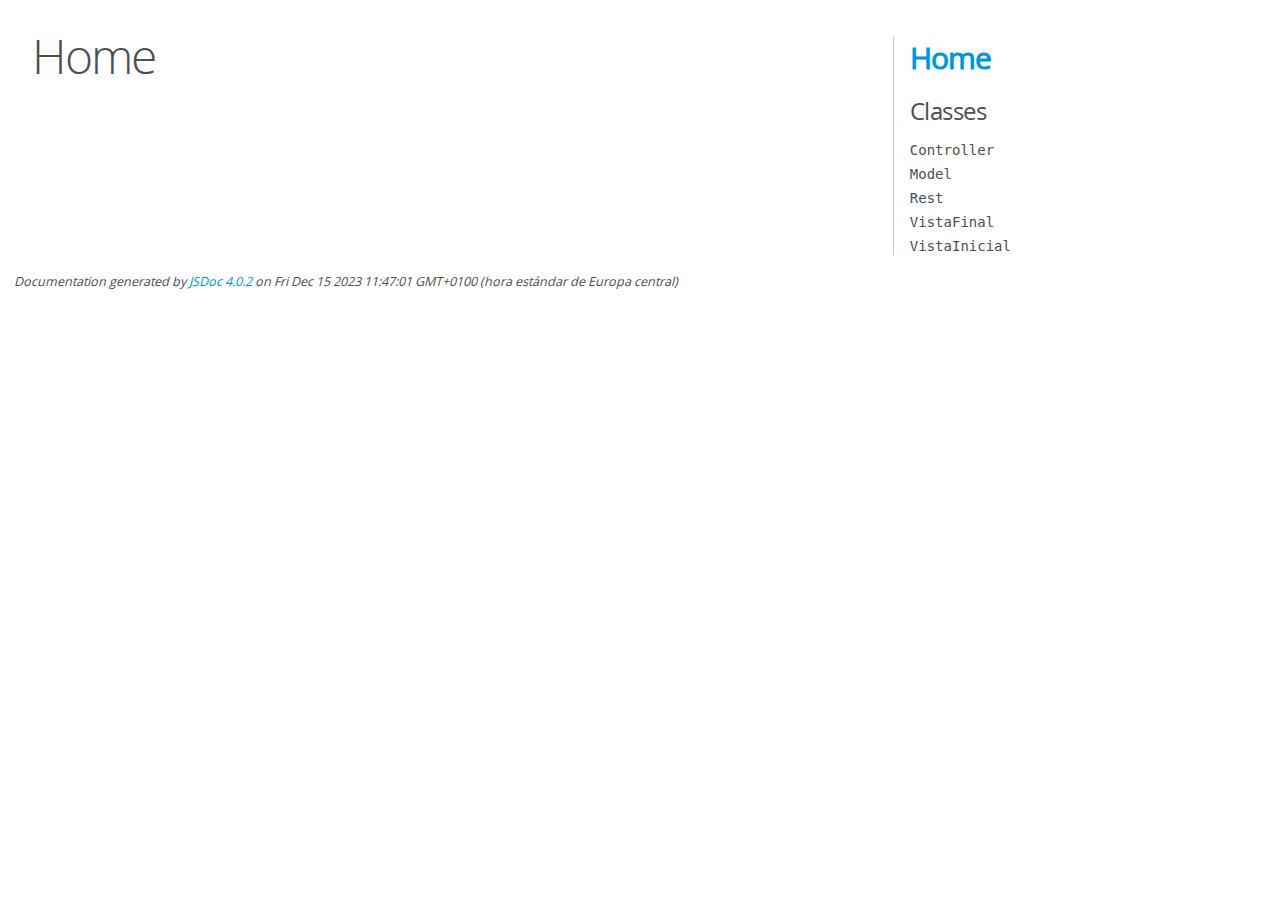
<file: doc/index.html>
<!DOCTYPE html>
<html lang="en">
<head>
    <meta charset="utf-8">
    <title>JSDoc: Home</title>

    <script src="scripts/prettify/prettify.js"> </script>
    <script src="scripts/prettify/lang-css.js"> </script>
    <!--[if lt IE 9]>
      <script src="//html5shiv.googlecode.com/svn/trunk/html5.js"></script>
    <![endif]-->
    <link type="text/css" rel="stylesheet" href="styles/prettify-tomorrow.css">
    <link type="text/css" rel="stylesheet" href="styles/jsdoc-default.css">
</head>

<body>

<div id="main">

    <h1 class="page-title">Home</h1>

    



    


    <h3> </h3>










    









</div>

<nav>
    <h2><a href="index.html">Home</a></h2><h3>Classes</h3><ul><li><a href="Controller.html">Controller</a></li><li><a href="Model_Model.html">Model</a></li><li><a href="Rest.html">Rest</a></li><li><a href="VistaFinal.html">VistaFinal</a></li><li><a href="VistaInicial.html">VistaInicial</a></li></ul>
</nav>

<br class="clear">

<footer>
    Documentation generated by <a href="https://github.com/jsdoc/jsdoc">JSDoc 4.0.2</a> on Fri Dec 15 2023 11:47:01 GMT+0100 (hora estándar de Europa central)
</footer>

<script> prettyPrint(); </script>
<script src="scripts/linenumber.js"> </script>
</body>
</html>
</file>
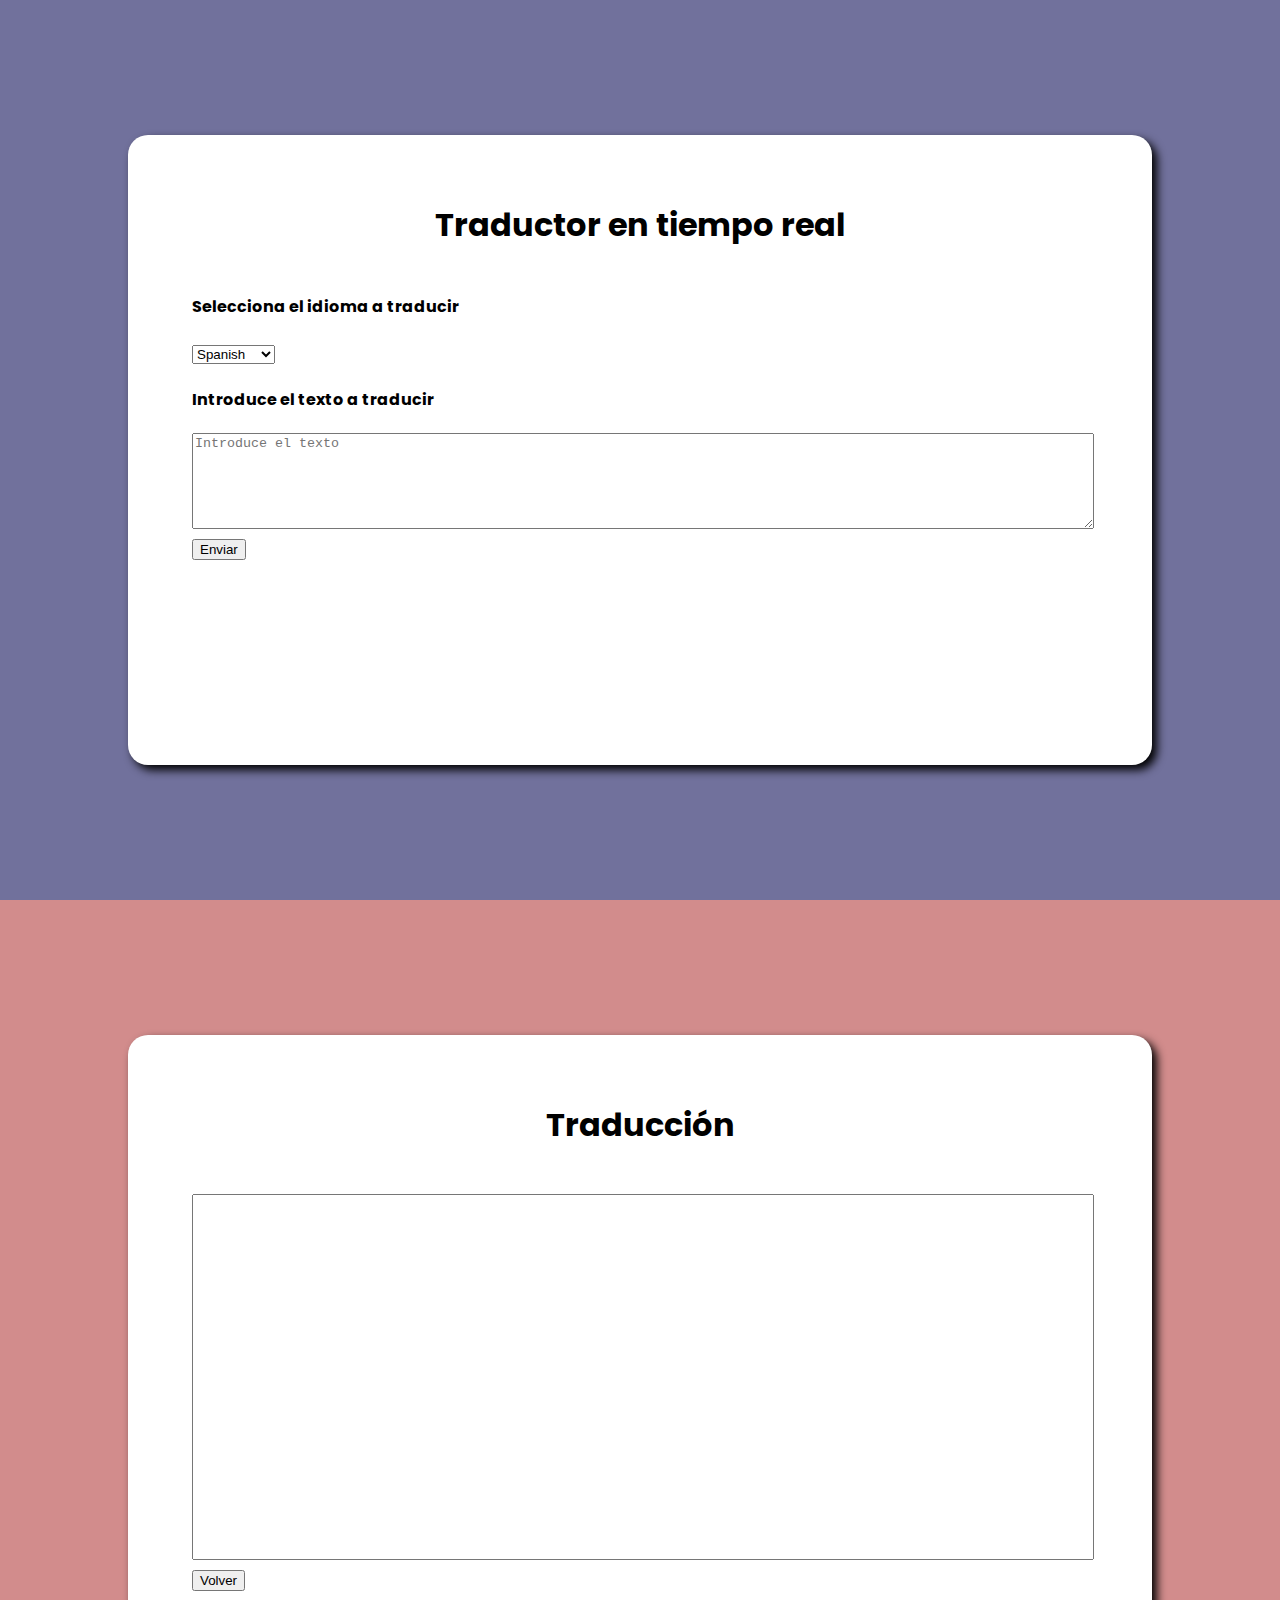
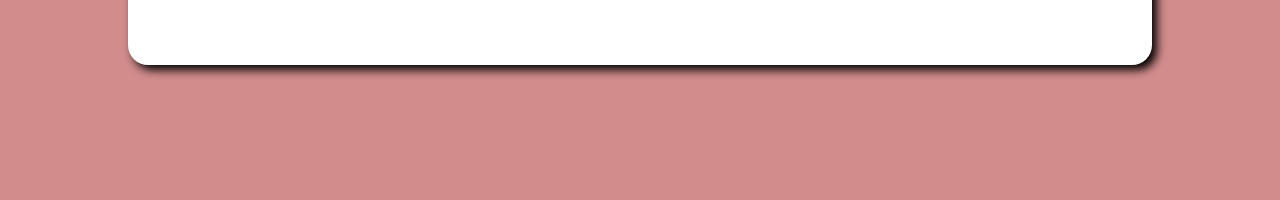
<file: scr/index.html>
<!DOCTYPE html>
<html lang="es">
    <head>
        <meta charset="UTF-8">
        <meta name="viewport" content="width=device-width, initial-scale=1.0">
        <title>Traductor</title>
        <link rel="stylesheet" href="css/style.css">
        <script defer type="module" src="js/controladores/controller.js"></script>
    </head>
    <body>
        <aside id="vistaInicial">
            <main>
                <h1>Traductor en tiempo real</h1>
                <h4>Selecciona el idioma a traducir</h4>
                <select>
                    <option>Spanish</option>
                    <option>English</option>
                    <option>Portugues</option>
                </select>
                <h4>Introduce el texto a traducir</h4>
                <textarea placeholder="Introduce el texto"></textarea>
                <button>Enviar</button>
            </main>
        </aside>
        <aside id="vistaFinal">
            <main>
                <h1>Traducción</h1>
                <textarea></textarea>
                <button>Volver</button>
            </main>
        </aside>
    </body>
</html>
</file>
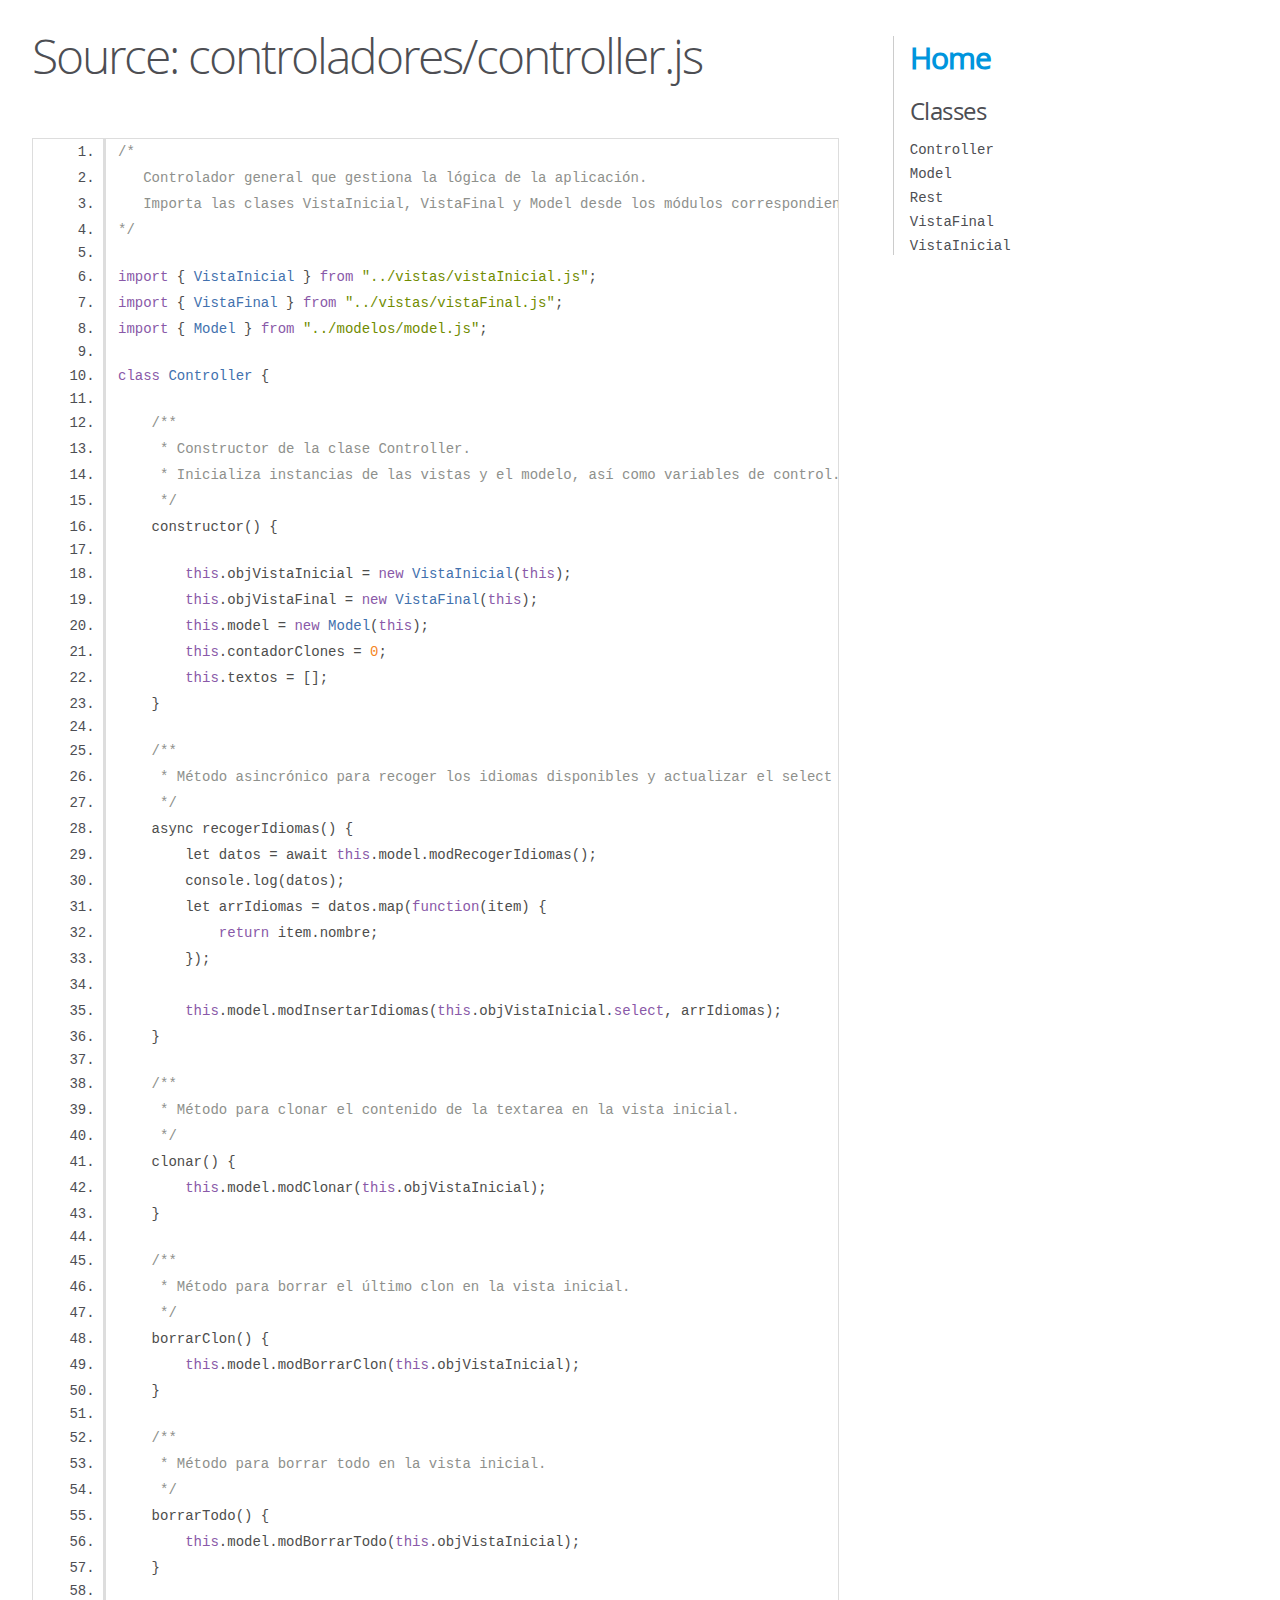
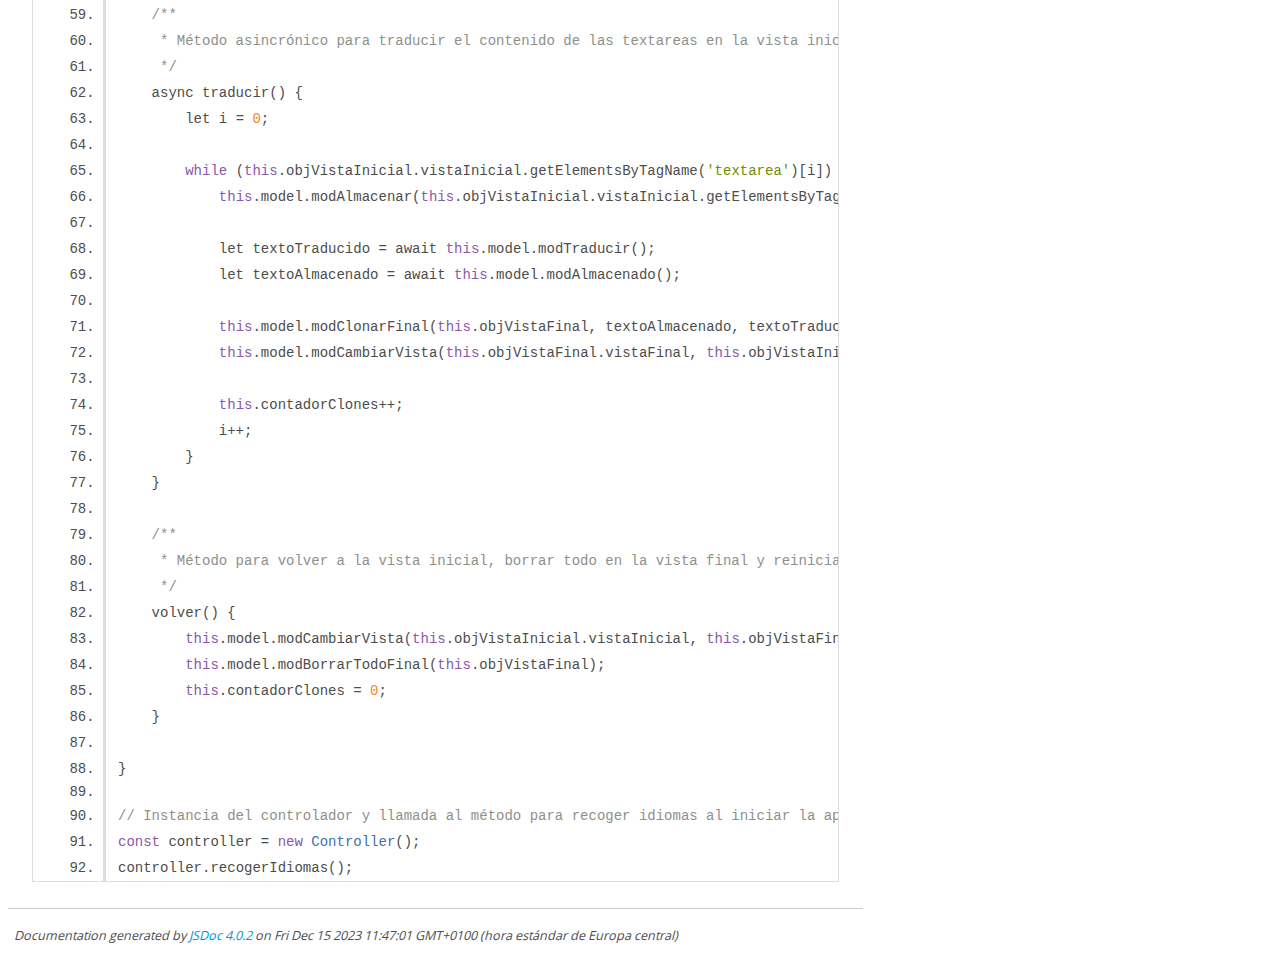
<file: doc/controladores_controller.js.html>
<!DOCTYPE html>
<html lang="en">
<head>
    <meta charset="utf-8">
    <title>JSDoc: Source: controladores/controller.js</title>

    <script src="scripts/prettify/prettify.js"> </script>
    <script src="scripts/prettify/lang-css.js"> </script>
    <!--[if lt IE 9]>
      <script src="//html5shiv.googlecode.com/svn/trunk/html5.js"></script>
    <![endif]-->
    <link type="text/css" rel="stylesheet" href="styles/prettify-tomorrow.css">
    <link type="text/css" rel="stylesheet" href="styles/jsdoc-default.css">
</head>

<body>

<div id="main">

    <h1 class="page-title">Source: controladores/controller.js</h1>

    



    
    <section>
        <article>
            <pre class="prettyprint source linenums"><code>/* 
   Controlador general que gestiona la lógica de la aplicación.
   Importa las clases VistaInicial, VistaFinal y Model desde los módulos correspondientes.
*/

import { VistaInicial } from "../vistas/vistaInicial.js";
import { VistaFinal } from "../vistas/vistaFinal.js";
import { Model } from "../modelos/model.js";

class Controller {

    /**
     * Constructor de la clase Controller.
     * Inicializa instancias de las vistas y el modelo, así como variables de control.
     */
    constructor() {

        this.objVistaInicial = new VistaInicial(this);
        this.objVistaFinal = new VistaFinal(this);
        this.model = new Model(this);
        this.contadorClones = 0;
        this.textos = [];
    }

    /**
     * Método asincrónico para recoger los idiomas disponibles y actualizar el select en la vista inicial.
     */
    async recogerIdiomas() {
        let datos = await this.model.modRecogerIdiomas();
        console.log(datos);
        let arrIdiomas = datos.map(function(item) {
            return item.nombre;
        });
        
        this.model.modInsertarIdiomas(this.objVistaInicial.select, arrIdiomas);
    }

    /**
     * Método para clonar el contenido de la textarea en la vista inicial.
     */
    clonar() {
        this.model.modClonar(this.objVistaInicial);
    }

    /**
     * Método para borrar el último clon en la vista inicial.
     */
    borrarClon() {
        this.model.modBorrarClon(this.objVistaInicial);
    }

    /**
     * Método para borrar todo en la vista inicial.
     */
    borrarTodo() {
        this.model.modBorrarTodo(this.objVistaInicial);
    }

    /**
     * Método asincrónico para traducir el contenido de las textareas en la vista inicial.
     */
    async traducir() {
        let i = 0;
    
        while (this.objVistaInicial.vistaInicial.getElementsByTagName('textarea')[i]) {
            this.model.modAlmacenar(this.objVistaInicial.vistaInicial.getElementsByTagName('textarea')[i].value);
    
            let textoTraducido = await this.model.modTraducir();
            let textoAlmacenado = await this.model.modAlmacenado();
    
            this.model.modClonarFinal(this.objVistaFinal, textoAlmacenado, textoTraducido, this.contadorClones);
            this.model.modCambiarVista(this.objVistaFinal.vistaFinal, this.objVistaInicial.vistaInicial);
    
            this.contadorClones++;
            i++;
        }
    }
    
    /**
     * Método para volver a la vista inicial, borrar todo en la vista final y reiniciar el contador de clones.
     */
    volver() {
        this.model.modCambiarVista(this.objVistaInicial.vistaInicial, this.objVistaFinal.vistaFinal);
        this.model.modBorrarTodoFinal(this.objVistaFinal);
        this.contadorClones = 0;
    }
    
}

// Instancia del controlador y llamada al método para recoger idiomas al iniciar la aplicación.
const controller = new Controller();
controller.recogerIdiomas();
</code></pre>
        </article>
    </section>




</div>

<nav>
    <h2><a href="index.html">Home</a></h2><h3>Classes</h3><ul><li><a href="Controller.html">Controller</a></li><li><a href="Model_Model.html">Model</a></li><li><a href="Rest.html">Rest</a></li><li><a href="VistaFinal.html">VistaFinal</a></li><li><a href="VistaInicial.html">VistaInicial</a></li></ul>
</nav>

<br class="clear">

<footer>
    Documentation generated by <a href="https://github.com/jsdoc/jsdoc">JSDoc 4.0.2</a> on Fri Dec 15 2023 11:47:01 GMT+0100 (hora estándar de Europa central)
</footer>

<script> prettyPrint(); </script>
<script src="scripts/linenumber.js"> </script>
</body>
</html>
</file>
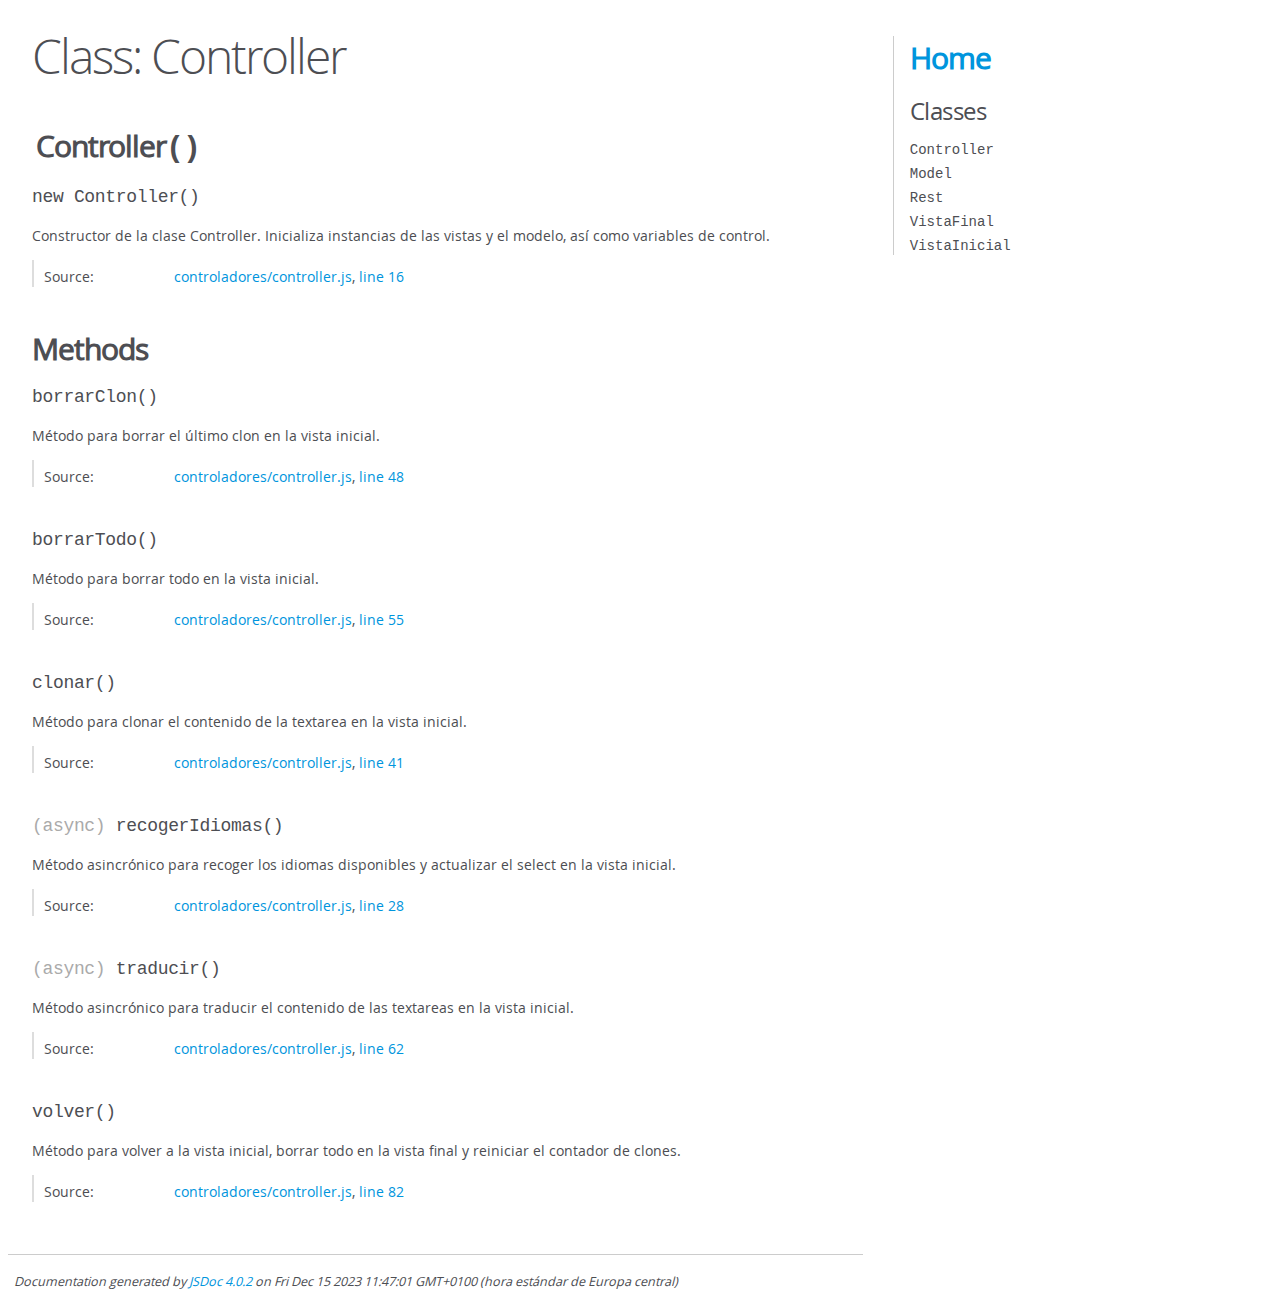
<file: doc/Controller.html>
<!DOCTYPE html>
<html lang="en">
<head>
    <meta charset="utf-8">
    <title>JSDoc: Class: Controller</title>

    <script src="scripts/prettify/prettify.js"> </script>
    <script src="scripts/prettify/lang-css.js"> </script>
    <!--[if lt IE 9]>
      <script src="//html5shiv.googlecode.com/svn/trunk/html5.js"></script>
    <![endif]-->
    <link type="text/css" rel="stylesheet" href="styles/prettify-tomorrow.css">
    <link type="text/css" rel="stylesheet" href="styles/jsdoc-default.css">
</head>

<body>

<div id="main">

    <h1 class="page-title">Class: Controller</h1>

    




<section>

<header>
    
        <h2><span class="attribs"><span class="type-signature"></span></span>Controller<span class="signature">()</span><span class="type-signature"></span></h2>
        
    
</header>

<article>
    <div class="container-overview">
    
        

    

    
    <h4 class="name" id="Controller"><span class="type-signature"></span>new Controller<span class="signature">()</span><span class="type-signature"></span></h4>
    

    



<div class="description">
    Constructor de la clase Controller.Inicializa instancias de las vistas y el modelo, así como variables de control.
</div>













<dl class="details">

    

    

    

    

    

    

    

    

    

    

    

    

    
    <dt class="tag-source">Source:</dt>
    <dd class="tag-source"><ul class="dummy"><li>
        <a href="controladores_controller.js.html">controladores/controller.js</a>, <a href="controladores_controller.js.html#line16">line 16</a>
    </li></ul></dd>
    

    

    

    
</dl>




















    
    </div>

    

    

    

    

    

    

    

    
        <h3 class="subsection-title">Methods</h3>

        
            

    

    
    <h4 class="name" id="borrarClon"><span class="type-signature"></span>borrarClon<span class="signature">()</span><span class="type-signature"></span></h4>
    

    



<div class="description">
    Método para borrar el último clon en la vista inicial.
</div>













<dl class="details">

    

    

    

    

    

    

    

    

    

    

    

    

    
    <dt class="tag-source">Source:</dt>
    <dd class="tag-source"><ul class="dummy"><li>
        <a href="controladores_controller.js.html">controladores/controller.js</a>, <a href="controladores_controller.js.html#line48">line 48</a>
    </li></ul></dd>
    

    

    

    
</dl>




















        
            

    

    
    <h4 class="name" id="borrarTodo"><span class="type-signature"></span>borrarTodo<span class="signature">()</span><span class="type-signature"></span></h4>
    

    



<div class="description">
    Método para borrar todo en la vista inicial.
</div>













<dl class="details">

    

    

    

    

    

    

    

    

    

    

    

    

    
    <dt class="tag-source">Source:</dt>
    <dd class="tag-source"><ul class="dummy"><li>
        <a href="controladores_controller.js.html">controladores/controller.js</a>, <a href="controladores_controller.js.html#line55">line 55</a>
    </li></ul></dd>
    

    

    

    
</dl>




















        
            

    

    
    <h4 class="name" id="clonar"><span class="type-signature"></span>clonar<span class="signature">()</span><span class="type-signature"></span></h4>
    

    



<div class="description">
    Método para clonar el contenido de la textarea en la vista inicial.
</div>













<dl class="details">

    

    

    

    

    

    

    

    

    

    

    

    

    
    <dt class="tag-source">Source:</dt>
    <dd class="tag-source"><ul class="dummy"><li>
        <a href="controladores_controller.js.html">controladores/controller.js</a>, <a href="controladores_controller.js.html#line41">line 41</a>
    </li></ul></dd>
    

    

    

    
</dl>




















        
            

    

    
    <h4 class="name" id="recogerIdiomas"><span class="type-signature">(async) </span>recogerIdiomas<span class="signature">()</span><span class="type-signature"></span></h4>
    

    



<div class="description">
    Método asincrónico para recoger los idiomas disponibles y actualizar el select en la vista inicial.
</div>













<dl class="details">

    

    

    

    

    

    

    

    

    

    

    

    

    
    <dt class="tag-source">Source:</dt>
    <dd class="tag-source"><ul class="dummy"><li>
        <a href="controladores_controller.js.html">controladores/controller.js</a>, <a href="controladores_controller.js.html#line28">line 28</a>
    </li></ul></dd>
    

    

    

    
</dl>




















        
            

    

    
    <h4 class="name" id="traducir"><span class="type-signature">(async) </span>traducir<span class="signature">()</span><span class="type-signature"></span></h4>
    

    



<div class="description">
    Método asincrónico para traducir el contenido de las textareas en la vista inicial.
</div>













<dl class="details">

    

    

    

    

    

    

    

    

    

    

    

    

    
    <dt class="tag-source">Source:</dt>
    <dd class="tag-source"><ul class="dummy"><li>
        <a href="controladores_controller.js.html">controladores/controller.js</a>, <a href="controladores_controller.js.html#line62">line 62</a>
    </li></ul></dd>
    

    

    

    
</dl>




















        
            

    

    
    <h4 class="name" id="volver"><span class="type-signature"></span>volver<span class="signature">()</span><span class="type-signature"></span></h4>
    

    



<div class="description">
    Método para volver a la vista inicial, borrar todo en la vista final y reiniciar el contador de clones.
</div>













<dl class="details">

    

    

    

    

    

    

    

    

    

    

    

    

    
    <dt class="tag-source">Source:</dt>
    <dd class="tag-source"><ul class="dummy"><li>
        <a href="controladores_controller.js.html">controladores/controller.js</a>, <a href="controladores_controller.js.html#line82">line 82</a>
    </li></ul></dd>
    

    

    

    
</dl>




















        
    

    

    
</article>

</section>




</div>

<nav>
    <h2><a href="index.html">Home</a></h2><h3>Classes</h3><ul><li><a href="Controller.html">Controller</a></li><li><a href="Model_Model.html">Model</a></li><li><a href="Rest.html">Rest</a></li><li><a href="VistaFinal.html">VistaFinal</a></li><li><a href="VistaInicial.html">VistaInicial</a></li></ul>
</nav>

<br class="clear">

<footer>
    Documentation generated by <a href="https://github.com/jsdoc/jsdoc">JSDoc 4.0.2</a> on Fri Dec 15 2023 11:47:01 GMT+0100 (hora estándar de Europa central)
</footer>

<script> prettyPrint(); </script>
<script src="scripts/linenumber.js"> </script>
</body>
</html>
</file>
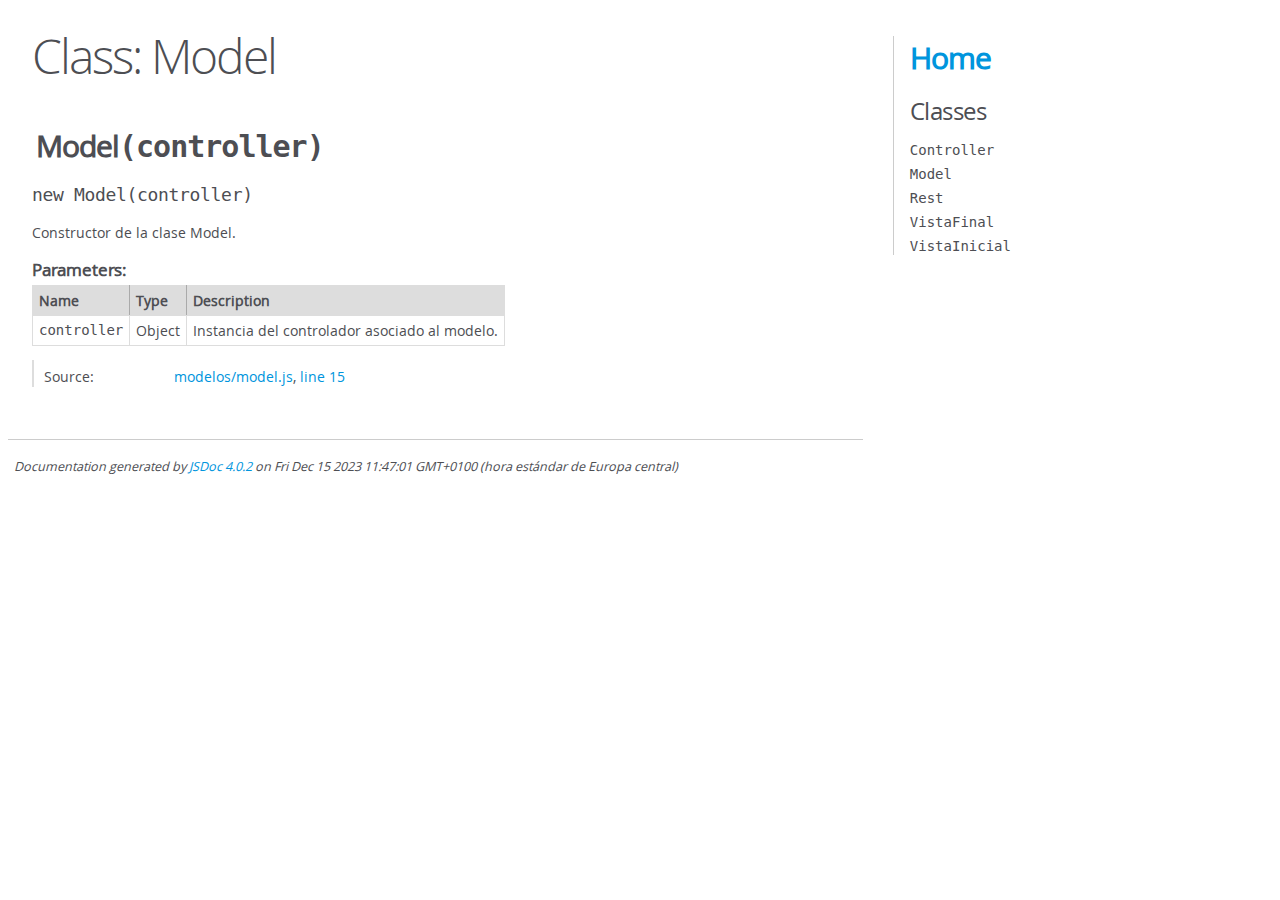
<file: doc/Model_Model.html>
<!DOCTYPE html>
<html lang="en">
<head>
    <meta charset="utf-8">
    <title>JSDoc: Class: Model</title>

    <script src="scripts/prettify/prettify.js"> </script>
    <script src="scripts/prettify/lang-css.js"> </script>
    <!--[if lt IE 9]>
      <script src="//html5shiv.googlecode.com/svn/trunk/html5.js"></script>
    <![endif]-->
    <link type="text/css" rel="stylesheet" href="styles/prettify-tomorrow.css">
    <link type="text/css" rel="stylesheet" href="styles/jsdoc-default.css">
</head>

<body>

<div id="main">

    <h1 class="page-title">Class: Model</h1>

    




<section>

<header>
    
        <h2><span class="attribs"><span class="type-signature"></span></span>Model<span class="signature">(controller)</span><span class="type-signature"></span></h2>
        
    
</header>

<article>
    <div class="container-overview">
    
        

    

    
    <h4 class="name" id="Model"><span class="type-signature"></span>new Model<span class="signature">(controller)</span><span class="type-signature"></span></h4>
    

    



<div class="description">
    Constructor de la clase Model.
</div>









    <h5>Parameters:</h5>
    

<table class="params">
    <thead>
    <tr>
        
        <th>Name</th>
        

        <th>Type</th>

        

        

        <th class="last">Description</th>
    </tr>
    </thead>

    <tbody>
    

        <tr>
            
                <td class="name"><code>controller</code></td>
            

            <td class="type">
            
                
<span class="param-type">Object</span>


            
            </td>

            

            

            <td class="description last">Instancia del controlador asociado al modelo.</td>
        </tr>

    
    </tbody>
</table>






<dl class="details">

    

    

    

    

    

    

    

    

    

    

    

    

    
    <dt class="tag-source">Source:</dt>
    <dd class="tag-source"><ul class="dummy"><li>
        <a href="modelos_model.js.html">modelos/model.js</a>, <a href="modelos_model.js.html#line15">line 15</a>
    </li></ul></dd>
    

    

    

    
</dl>




















    
    </div>

    

    

    

    

    

    

    

    

    

    
</article>

</section>




</div>

<nav>
    <h2><a href="index.html">Home</a></h2><h3>Classes</h3><ul><li><a href="Controller.html">Controller</a></li><li><a href="Model_Model.html">Model</a></li><li><a href="Rest.html">Rest</a></li><li><a href="VistaFinal.html">VistaFinal</a></li><li><a href="VistaInicial.html">VistaInicial</a></li></ul>
</nav>

<br class="clear">

<footer>
    Documentation generated by <a href="https://github.com/jsdoc/jsdoc">JSDoc 4.0.2</a> on Fri Dec 15 2023 11:47:01 GMT+0100 (hora estándar de Europa central)
</footer>

<script> prettyPrint(); </script>
<script src="scripts/linenumber.js"> </script>
</body>
</html>
</file>
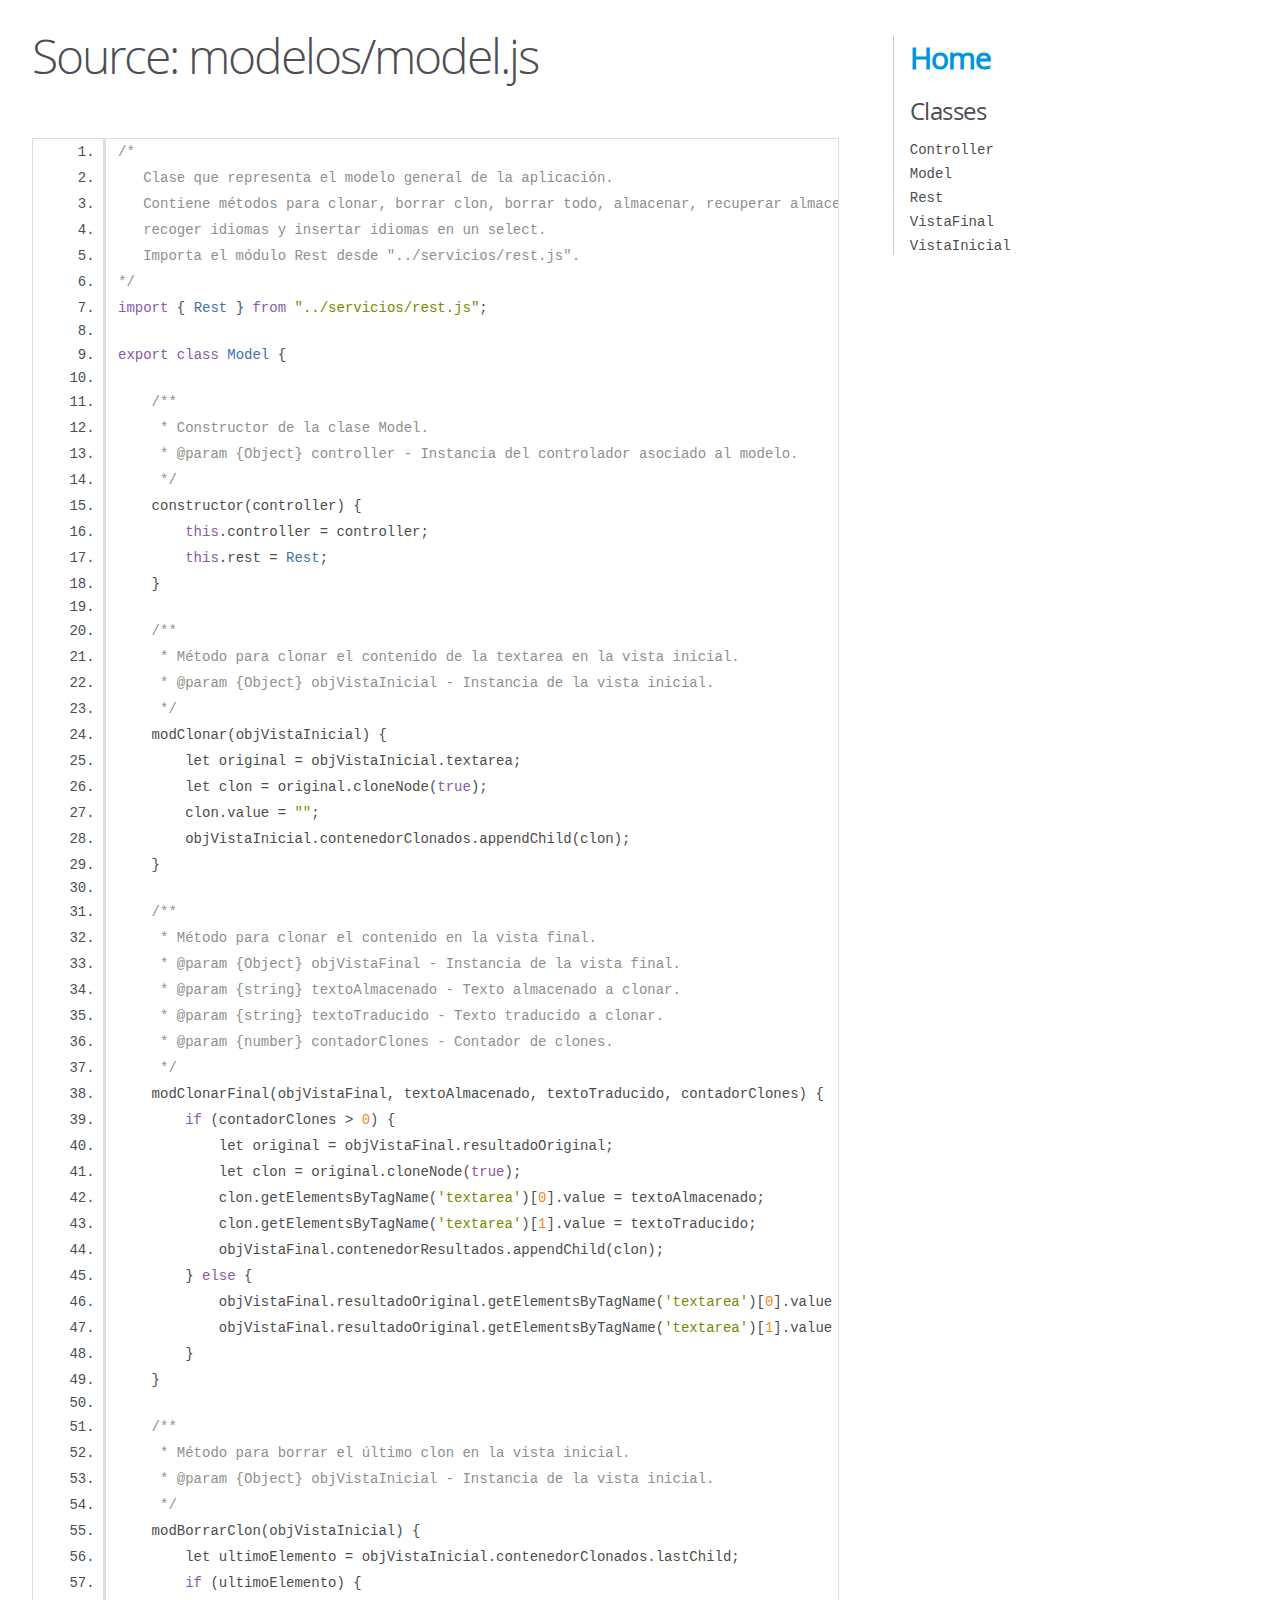
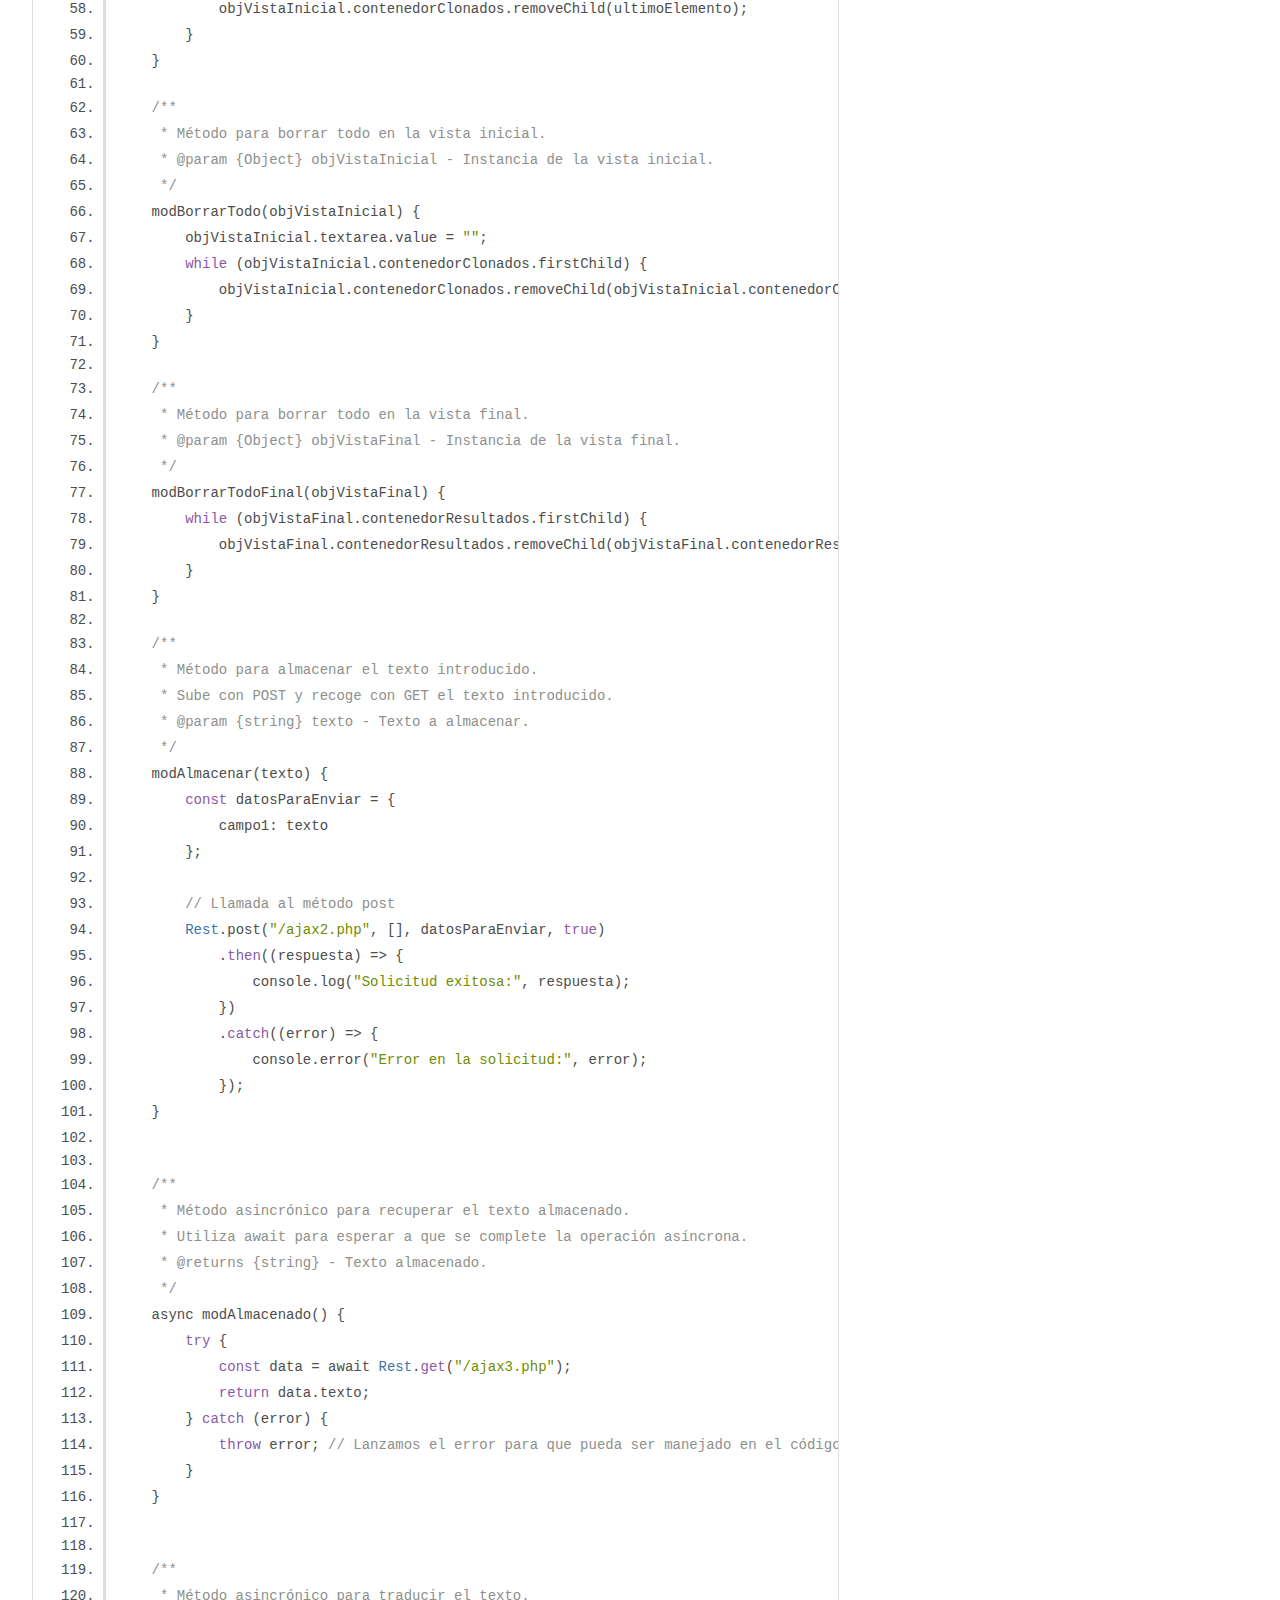
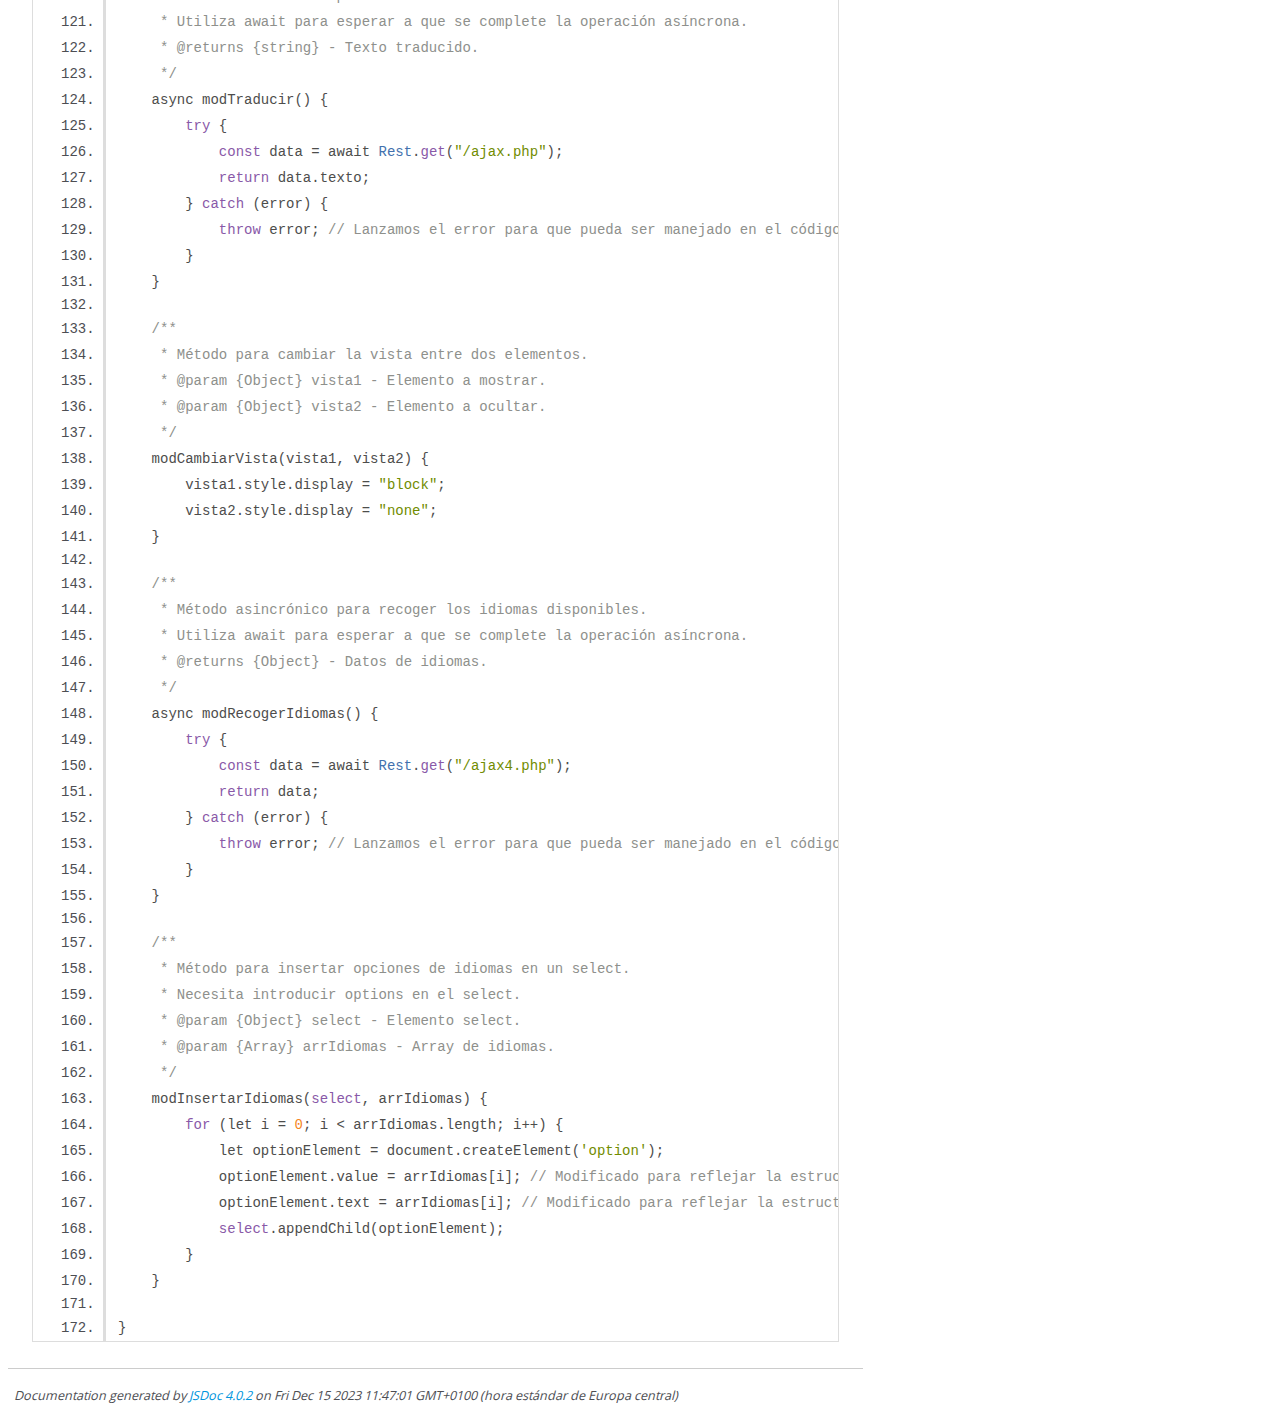
<file: doc/modelos_model.js.html>
<!DOCTYPE html>
<html lang="en">
<head>
    <meta charset="utf-8">
    <title>JSDoc: Source: modelos/model.js</title>

    <script src="scripts/prettify/prettify.js"> </script>
    <script src="scripts/prettify/lang-css.js"> </script>
    <!--[if lt IE 9]>
      <script src="//html5shiv.googlecode.com/svn/trunk/html5.js"></script>
    <![endif]-->
    <link type="text/css" rel="stylesheet" href="styles/prettify-tomorrow.css">
    <link type="text/css" rel="stylesheet" href="styles/jsdoc-default.css">
</head>

<body>

<div id="main">

    <h1 class="page-title">Source: modelos/model.js</h1>

    



    
    <section>
        <article>
            <pre class="prettyprint source linenums"><code>/* 
   Clase que representa el modelo general de la aplicación.
   Contiene métodos para clonar, borrar clon, borrar todo, almacenar, recuperar almacenado, traducir, cambiar vista,
   recoger idiomas y insertar idiomas en un select.
   Importa el módulo Rest desde "../servicios/rest.js".
*/
import { Rest } from "../servicios/rest.js";

export class Model {

    /**
     * Constructor de la clase Model.
     * @param {Object} controller - Instancia del controlador asociado al modelo.
     */
    constructor(controller) {
        this.controller = controller;
        this.rest = Rest;
    }

    /**
     * Método para clonar el contenido de la textarea en la vista inicial.
     * @param {Object} objVistaInicial - Instancia de la vista inicial.
     */
    modClonar(objVistaInicial) {
        let original = objVistaInicial.textarea;
        let clon = original.cloneNode(true);
        clon.value = "";
        objVistaInicial.contenedorClonados.appendChild(clon);
    }

    /**
     * Método para clonar el contenido en la vista final.
     * @param {Object} objVistaFinal - Instancia de la vista final.
     * @param {string} textoAlmacenado - Texto almacenado a clonar.
     * @param {string} textoTraducido - Texto traducido a clonar.
     * @param {number} contadorClones - Contador de clones.
     */
    modClonarFinal(objVistaFinal, textoAlmacenado, textoTraducido, contadorClones) {
        if (contadorClones > 0) {
            let original = objVistaFinal.resultadoOriginal;
            let clon = original.cloneNode(true);
            clon.getElementsByTagName('textarea')[0].value = textoAlmacenado;
            clon.getElementsByTagName('textarea')[1].value = textoTraducido;
            objVistaFinal.contenedorResultados.appendChild(clon);
        } else {
            objVistaFinal.resultadoOriginal.getElementsByTagName('textarea')[0].value = textoAlmacenado;
            objVistaFinal.resultadoOriginal.getElementsByTagName('textarea')[1].value = textoTraducido;
        }
    }

    /**
     * Método para borrar el último clon en la vista inicial.
     * @param {Object} objVistaInicial - Instancia de la vista inicial.
     */
    modBorrarClon(objVistaInicial) {
        let ultimoElemento = objVistaInicial.contenedorClonados.lastChild;
        if (ultimoElemento) {
            objVistaInicial.contenedorClonados.removeChild(ultimoElemento);
        }
    }

    /**
     * Método para borrar todo en la vista inicial.
     * @param {Object} objVistaInicial - Instancia de la vista inicial.
     */
    modBorrarTodo(objVistaInicial) {
        objVistaInicial.textarea.value = "";
        while (objVistaInicial.contenedorClonados.firstChild) {
            objVistaInicial.contenedorClonados.removeChild(objVistaInicial.contenedorClonados.firstChild);
        }
    }

    /**
     * Método para borrar todo en la vista final.
     * @param {Object} objVistaFinal - Instancia de la vista final.
     */
    modBorrarTodoFinal(objVistaFinal) {
        while (objVistaFinal.contenedorResultados.firstChild) {
            objVistaFinal.contenedorResultados.removeChild(objVistaFinal.contenedorResultados.firstChild);
        }
    }

    /**
     * Método para almacenar el texto introducido.
     * Sube con POST y recoge con GET el texto introducido.
     * @param {string} texto - Texto a almacenar.
     */
    modAlmacenar(texto) {
        const datosParaEnviar = {
            campo1: texto
        };
        
        // Llamada al método post
        Rest.post("/ajax2.php", [], datosParaEnviar, true)
            .then((respuesta) => {
                console.log("Solicitud exitosa:", respuesta);
            })
            .catch((error) => {
                console.error("Error en la solicitud:", error);
            });
    }
    

    /**
     * Método asincrónico para recuperar el texto almacenado.
     * Utiliza await para esperar a que se complete la operación asíncrona.
     * @returns {string} - Texto almacenado.
     */
    async modAlmacenado() {
        try {
            const data = await Rest.get("/ajax3.php");
            return data.texto;
        } catch (error) {
            throw error; // Lanzamos el error para que pueda ser manejado en el código que llama a modAlmacenado.
        }
    }
    

    /**
     * Método asincrónico para traducir el texto.
     * Utiliza await para esperar a que se complete la operación asíncrona.
     * @returns {string} - Texto traducido.
     */
    async modTraducir() {
        try {
            const data = await Rest.get("/ajax.php");
            return data.texto;
        } catch (error) {
            throw error; // Lanzamos el error para que pueda ser manejado en el código que llama a modTraducir.
        }
    }

    /**
     * Método para cambiar la vista entre dos elementos.
     * @param {Object} vista1 - Elemento a mostrar.
     * @param {Object} vista2 - Elemento a ocultar.
     */
    modCambiarVista(vista1, vista2) {
        vista1.style.display = "block";
        vista2.style.display = "none";
    }

    /**
     * Método asincrónico para recoger los idiomas disponibles.
     * Utiliza await para esperar a que se complete la operación asíncrona.
     * @returns {Object} - Datos de idiomas.
     */
    async modRecogerIdiomas() {
        try {
            const data = await Rest.get("/ajax4.php");
            return data;
        } catch (error) {
            throw error; // Lanzamos el error para que pueda ser manejado en el código que llama a modAlmacenado.
        }
    }

    /**
     * Método para insertar opciones de idiomas en un select.
     * Necesita introducir options en el select.
     * @param {Object} select - Elemento select.
     * @param {Array} arrIdiomas - Array de idiomas.
     */
    modInsertarIdiomas(select, arrIdiomas) {
        for (let i = 0; i &lt; arrIdiomas.length; i++) {
            let optionElement = document.createElement('option');
            optionElement.value = arrIdiomas[i]; // Modificado para reflejar la estructura del objeto idioma.
            optionElement.text = arrIdiomas[i]; // Modificado para reflejar la estructura del objeto idioma.
            select.appendChild(optionElement);
        }
    }

}
</code></pre>
        </article>
    </section>




</div>

<nav>
    <h2><a href="index.html">Home</a></h2><h3>Classes</h3><ul><li><a href="Controller.html">Controller</a></li><li><a href="Model_Model.html">Model</a></li><li><a href="Rest.html">Rest</a></li><li><a href="VistaFinal.html">VistaFinal</a></li><li><a href="VistaInicial.html">VistaInicial</a></li></ul>
</nav>

<br class="clear">

<footer>
    Documentation generated by <a href="https://github.com/jsdoc/jsdoc">JSDoc 4.0.2</a> on Fri Dec 15 2023 11:47:01 GMT+0100 (hora estándar de Europa central)
</footer>

<script> prettyPrint(); </script>
<script src="scripts/linenumber.js"> </script>
</body>
</html>
</file>
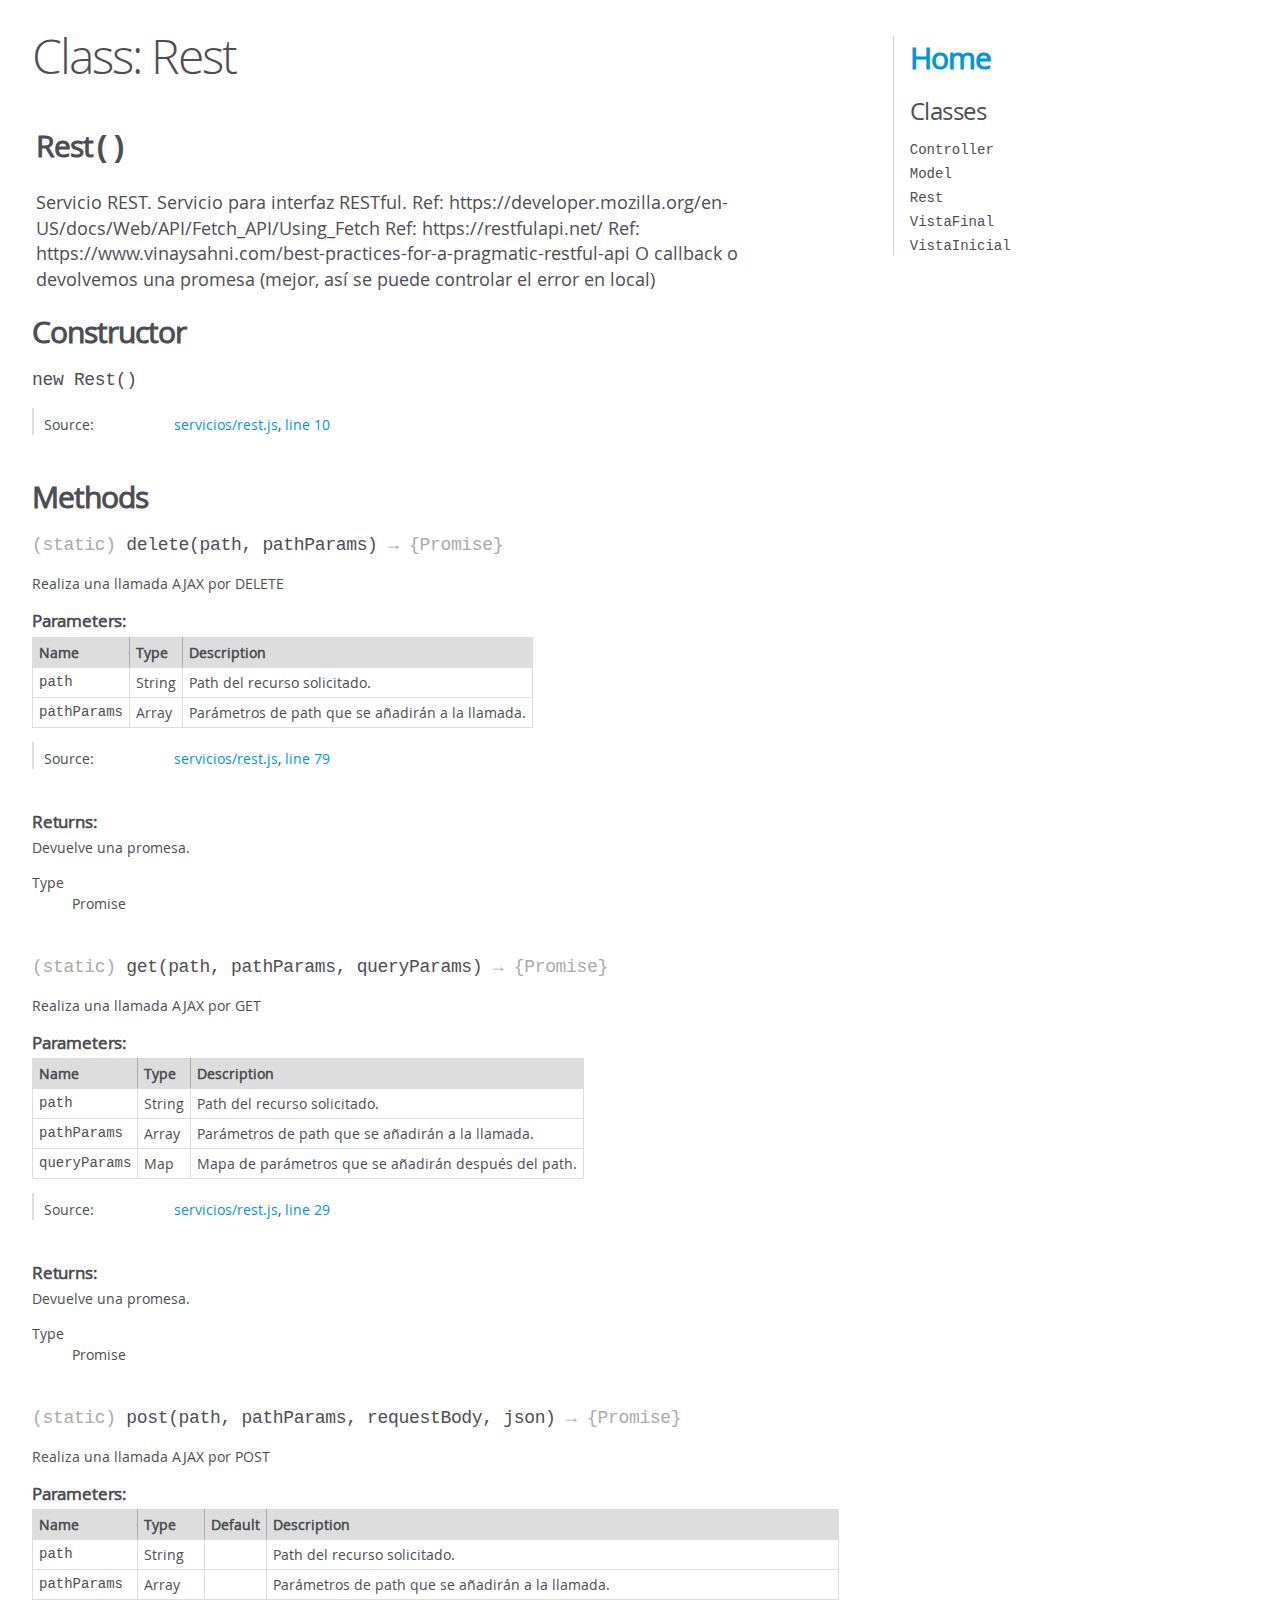
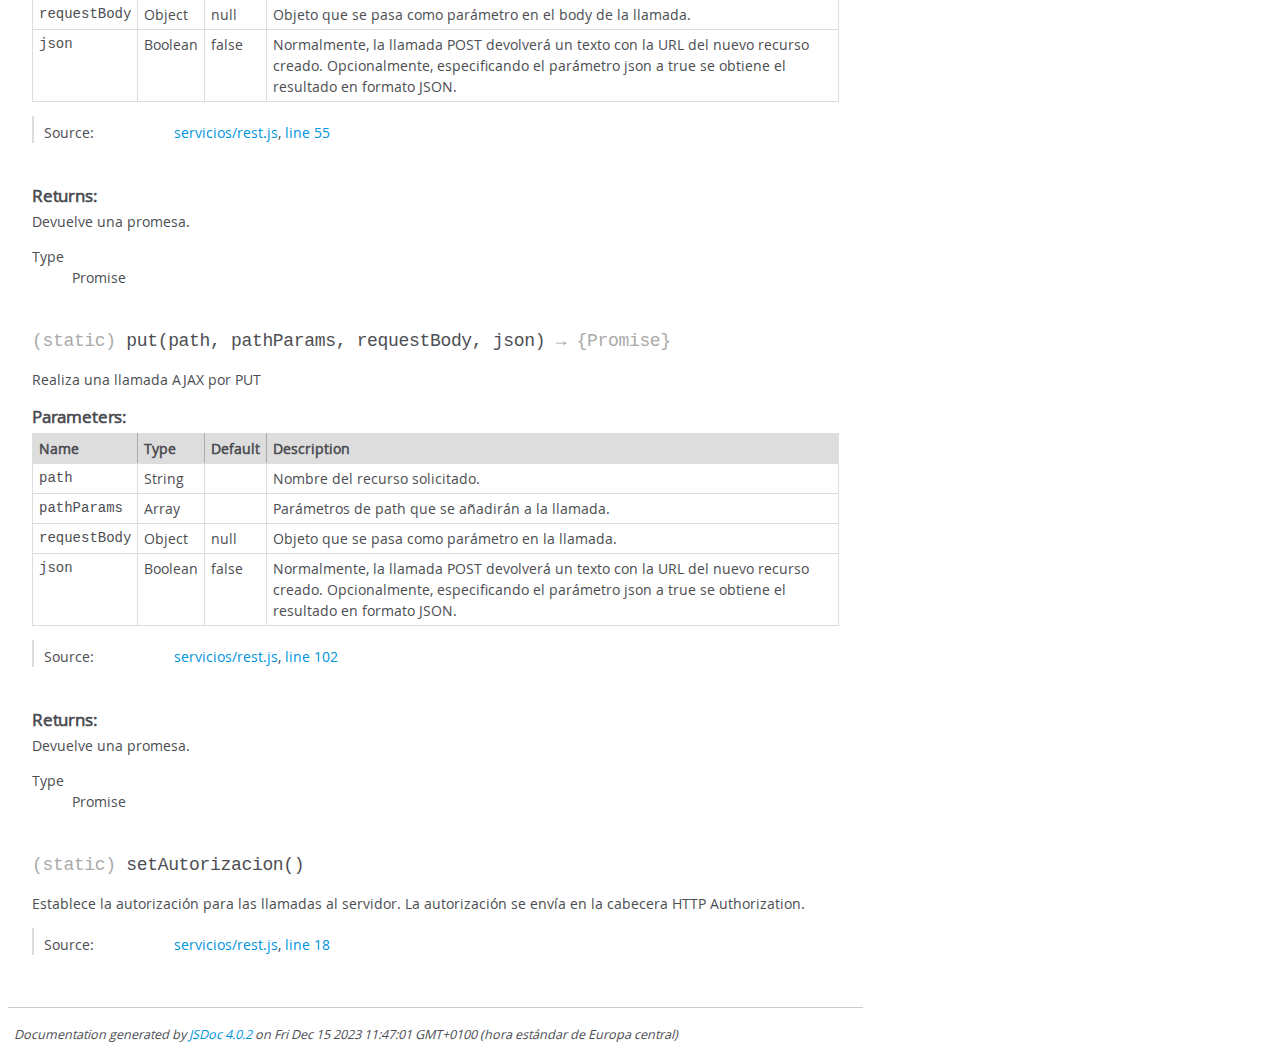
<file: doc/Rest.html>
<!DOCTYPE html>
<html lang="en">
<head>
    <meta charset="utf-8">
    <title>JSDoc: Class: Rest</title>

    <script src="scripts/prettify/prettify.js"> </script>
    <script src="scripts/prettify/lang-css.js"> </script>
    <!--[if lt IE 9]>
      <script src="//html5shiv.googlecode.com/svn/trunk/html5.js"></script>
    <![endif]-->
    <link type="text/css" rel="stylesheet" href="styles/prettify-tomorrow.css">
    <link type="text/css" rel="stylesheet" href="styles/jsdoc-default.css">
</head>

<body>

<div id="main">

    <h1 class="page-title">Class: Rest</h1>

    




<section>

<header>
    
        <h2><span class="attribs"><span class="type-signature"></span></span>Rest<span class="signature">()</span><span class="type-signature"></span></h2>
        
            <div class="class-description">Servicio REST.
  Servicio para interfaz RESTful.
  Ref: https://developer.mozilla.org/en-US/docs/Web/API/Fetch_API/Using_Fetch
  Ref: https://restfulapi.net/
  Ref: https://www.vinaysahni.com/best-practices-for-a-pragmatic-restful-api
  O callback o devolvemos una promesa (mejor, así se puede controlar el error en local)</div>
        
    
</header>

<article>
    <div class="container-overview">
    
        

    
    <h2>Constructor</h2>
    

    
    <h4 class="name" id="Rest"><span class="type-signature"></span>new Rest<span class="signature">()</span><span class="type-signature"></span></h4>
    

    















<dl class="details">

    

    

    

    

    

    

    

    

    

    

    

    

    
    <dt class="tag-source">Source:</dt>
    <dd class="tag-source"><ul class="dummy"><li>
        <a href="servicios_rest.js.html">servicios/rest.js</a>, <a href="servicios_rest.js.html#line10">line 10</a>
    </li></ul></dd>
    

    

    

    
</dl>




















    
    </div>

    

    

    

    

    

    

    

    
        <h3 class="subsection-title">Methods</h3>

        
            

    

    
    <h4 class="name" id=".delete"><span class="type-signature">(static) </span>delete<span class="signature">(path, pathParams)</span><span class="type-signature"> &rarr; {Promise}</span></h4>
    

    



<div class="description">
    Realiza una llamada AJAX por DELETE
</div>









    <h5>Parameters:</h5>
    

<table class="params">
    <thead>
    <tr>
        
        <th>Name</th>
        

        <th>Type</th>

        

        

        <th class="last">Description</th>
    </tr>
    </thead>

    <tbody>
    

        <tr>
            
                <td class="name"><code>path</code></td>
            

            <td class="type">
            
                
<span class="param-type">String</span>


            
            </td>

            

            

            <td class="description last">Path del recurso solicitado.</td>
        </tr>

    

        <tr>
            
                <td class="name"><code>pathParams</code></td>
            

            <td class="type">
            
                
<span class="param-type">Array</span>


            
            </td>

            

            

            <td class="description last">Parámetros de path que se añadirán a la llamada.</td>
        </tr>

    
    </tbody>
</table>






<dl class="details">

    

    

    

    

    

    

    

    

    

    

    

    

    
    <dt class="tag-source">Source:</dt>
    <dd class="tag-source"><ul class="dummy"><li>
        <a href="servicios_rest.js.html">servicios/rest.js</a>, <a href="servicios_rest.js.html#line79">line 79</a>
    </li></ul></dd>
    

    

    

    
</dl>















<h5>Returns:</h5>

        
<div class="param-desc">
    Devuelve una promesa.
</div>



<dl>
    <dt>
        Type
    </dt>
    <dd>
        
<span class="param-type">Promise</span>


    </dd>
</dl>

    





        
            

    

    
    <h4 class="name" id=".get"><span class="type-signature">(static) </span>get<span class="signature">(path, pathParams, queryParams)</span><span class="type-signature"> &rarr; {Promise}</span></h4>
    

    



<div class="description">
    Realiza una llamada AJAX por GET
</div>









    <h5>Parameters:</h5>
    

<table class="params">
    <thead>
    <tr>
        
        <th>Name</th>
        

        <th>Type</th>

        

        

        <th class="last">Description</th>
    </tr>
    </thead>

    <tbody>
    

        <tr>
            
                <td class="name"><code>path</code></td>
            

            <td class="type">
            
                
<span class="param-type">String</span>


            
            </td>

            

            

            <td class="description last">Path del recurso solicitado.</td>
        </tr>

    

        <tr>
            
                <td class="name"><code>pathParams</code></td>
            

            <td class="type">
            
                
<span class="param-type">Array</span>


            
            </td>

            

            

            <td class="description last">Parámetros de path que se añadirán a la llamada.</td>
        </tr>

    

        <tr>
            
                <td class="name"><code>queryParams</code></td>
            

            <td class="type">
            
                
<span class="param-type">Map</span>


            
            </td>

            

            

            <td class="description last">Mapa de parámetros que se añadirán después del path.</td>
        </tr>

    
    </tbody>
</table>






<dl class="details">

    

    

    

    

    

    

    

    

    

    

    

    

    
    <dt class="tag-source">Source:</dt>
    <dd class="tag-source"><ul class="dummy"><li>
        <a href="servicios_rest.js.html">servicios/rest.js</a>, <a href="servicios_rest.js.html#line29">line 29</a>
    </li></ul></dd>
    

    

    

    
</dl>















<h5>Returns:</h5>

        
<div class="param-desc">
    Devuelve una promesa.
</div>



<dl>
    <dt>
        Type
    </dt>
    <dd>
        
<span class="param-type">Promise</span>


    </dd>
</dl>

    





        
            

    

    
    <h4 class="name" id=".post"><span class="type-signature">(static) </span>post<span class="signature">(path, pathParams, requestBody, json)</span><span class="type-signature"> &rarr; {Promise}</span></h4>
    

    



<div class="description">
    Realiza una llamada AJAX por POST
</div>









    <h5>Parameters:</h5>
    

<table class="params">
    <thead>
    <tr>
        
        <th>Name</th>
        

        <th>Type</th>

        

        
        <th>Default</th>
        

        <th class="last">Description</th>
    </tr>
    </thead>

    <tbody>
    

        <tr>
            
                <td class="name"><code>path</code></td>
            

            <td class="type">
            
                
<span class="param-type">String</span>


            
            </td>

            

            
                <td class="default">
                
                </td>
            

            <td class="description last">Path del recurso solicitado.</td>
        </tr>

    

        <tr>
            
                <td class="name"><code>pathParams</code></td>
            

            <td class="type">
            
                
<span class="param-type">Array</span>


            
            </td>

            

            
                <td class="default">
                
                </td>
            

            <td class="description last">Parámetros de path que se añadirán a la llamada.</td>
        </tr>

    

        <tr>
            
                <td class="name"><code>requestBody</code></td>
            

            <td class="type">
            
                
<span class="param-type">Object</span>


            
            </td>

            

            
                <td class="default">
                
                    null
                
                </td>
            

            <td class="description last">Objeto que se pasa como parámetro en el body de la llamada.</td>
        </tr>

    

        <tr>
            
                <td class="name"><code>json</code></td>
            

            <td class="type">
            
                
<span class="param-type">Boolean</span>


            
            </td>

            

            
                <td class="default">
                
                    false
                
                </td>
            

            <td class="description last">Normalmente, la llamada POST devolverá un texto con la URL del nuevo recurso creado. Opcionalmente, especificando el parámetro json a true se obtiene el resultado en formato JSON.</td>
        </tr>

    
    </tbody>
</table>






<dl class="details">

    

    

    

    

    

    

    

    

    

    

    

    

    
    <dt class="tag-source">Source:</dt>
    <dd class="tag-source"><ul class="dummy"><li>
        <a href="servicios_rest.js.html">servicios/rest.js</a>, <a href="servicios_rest.js.html#line55">line 55</a>
    </li></ul></dd>
    

    

    

    
</dl>















<h5>Returns:</h5>

        
<div class="param-desc">
    Devuelve una promesa.
</div>



<dl>
    <dt>
        Type
    </dt>
    <dd>
        
<span class="param-type">Promise</span>


    </dd>
</dl>

    





        
            

    

    
    <h4 class="name" id=".put"><span class="type-signature">(static) </span>put<span class="signature">(path, pathParams, requestBody, json)</span><span class="type-signature"> &rarr; {Promise}</span></h4>
    

    



<div class="description">
    Realiza una llamada AJAX por PUT
</div>









    <h5>Parameters:</h5>
    

<table class="params">
    <thead>
    <tr>
        
        <th>Name</th>
        

        <th>Type</th>

        

        
        <th>Default</th>
        

        <th class="last">Description</th>
    </tr>
    </thead>

    <tbody>
    

        <tr>
            
                <td class="name"><code>path</code></td>
            

            <td class="type">
            
                
<span class="param-type">String</span>


            
            </td>

            

            
                <td class="default">
                
                </td>
            

            <td class="description last">Nombre del recurso solicitado.</td>
        </tr>

    

        <tr>
            
                <td class="name"><code>pathParams</code></td>
            

            <td class="type">
            
                
<span class="param-type">Array</span>


            
            </td>

            

            
                <td class="default">
                
                </td>
            

            <td class="description last">Parámetros de path que se añadirán a la llamada.</td>
        </tr>

    

        <tr>
            
                <td class="name"><code>requestBody</code></td>
            

            <td class="type">
            
                
<span class="param-type">Object</span>


            
            </td>

            

            
                <td class="default">
                
                    null
                
                </td>
            

            <td class="description last">Objeto que se pasa como parámetro en la llamada.</td>
        </tr>

    

        <tr>
            
                <td class="name"><code>json</code></td>
            

            <td class="type">
            
                
<span class="param-type">Boolean</span>


            
            </td>

            

            
                <td class="default">
                
                    false
                
                </td>
            

            <td class="description last">Normalmente, la llamada POST devolverá un texto con la URL del nuevo recurso creado. Opcionalmente, especificando el parámetro json a true se obtiene el resultado en formato JSON.</td>
        </tr>

    
    </tbody>
</table>






<dl class="details">

    

    

    

    

    

    

    

    

    

    

    

    

    
    <dt class="tag-source">Source:</dt>
    <dd class="tag-source"><ul class="dummy"><li>
        <a href="servicios_rest.js.html">servicios/rest.js</a>, <a href="servicios_rest.js.html#line102">line 102</a>
    </li></ul></dd>
    

    

    

    
</dl>















<h5>Returns:</h5>

        
<div class="param-desc">
    Devuelve una promesa.
</div>



<dl>
    <dt>
        Type
    </dt>
    <dd>
        
<span class="param-type">Promise</span>


    </dd>
</dl>

    





        
            

    

    
    <h4 class="name" id=".setAutorizacion"><span class="type-signature">(static) </span>setAutorizacion<span class="signature">()</span><span class="type-signature"></span></h4>
    

    



<div class="description">
    Establece la autorización para las llamadas al servidor.
      La autorización se envía en la cabecera HTTP Authorization.
</div>













<dl class="details">

    

    

    

    

    

    

    

    

    

    

    

    

    
    <dt class="tag-source">Source:</dt>
    <dd class="tag-source"><ul class="dummy"><li>
        <a href="servicios_rest.js.html">servicios/rest.js</a>, <a href="servicios_rest.js.html#line18">line 18</a>
    </li></ul></dd>
    

    

    

    
</dl>




















        
    

    

    
</article>

</section>




</div>

<nav>
    <h2><a href="index.html">Home</a></h2><h3>Classes</h3><ul><li><a href="Controller.html">Controller</a></li><li><a href="Model_Model.html">Model</a></li><li><a href="Rest.html">Rest</a></li><li><a href="VistaFinal.html">VistaFinal</a></li><li><a href="VistaInicial.html">VistaInicial</a></li></ul>
</nav>

<br class="clear">

<footer>
    Documentation generated by <a href="https://github.com/jsdoc/jsdoc">JSDoc 4.0.2</a> on Fri Dec 15 2023 11:47:01 GMT+0100 (hora estándar de Europa central)
</footer>

<script> prettyPrint(); </script>
<script src="scripts/linenumber.js"> </script>
</body>
</html>
</file>
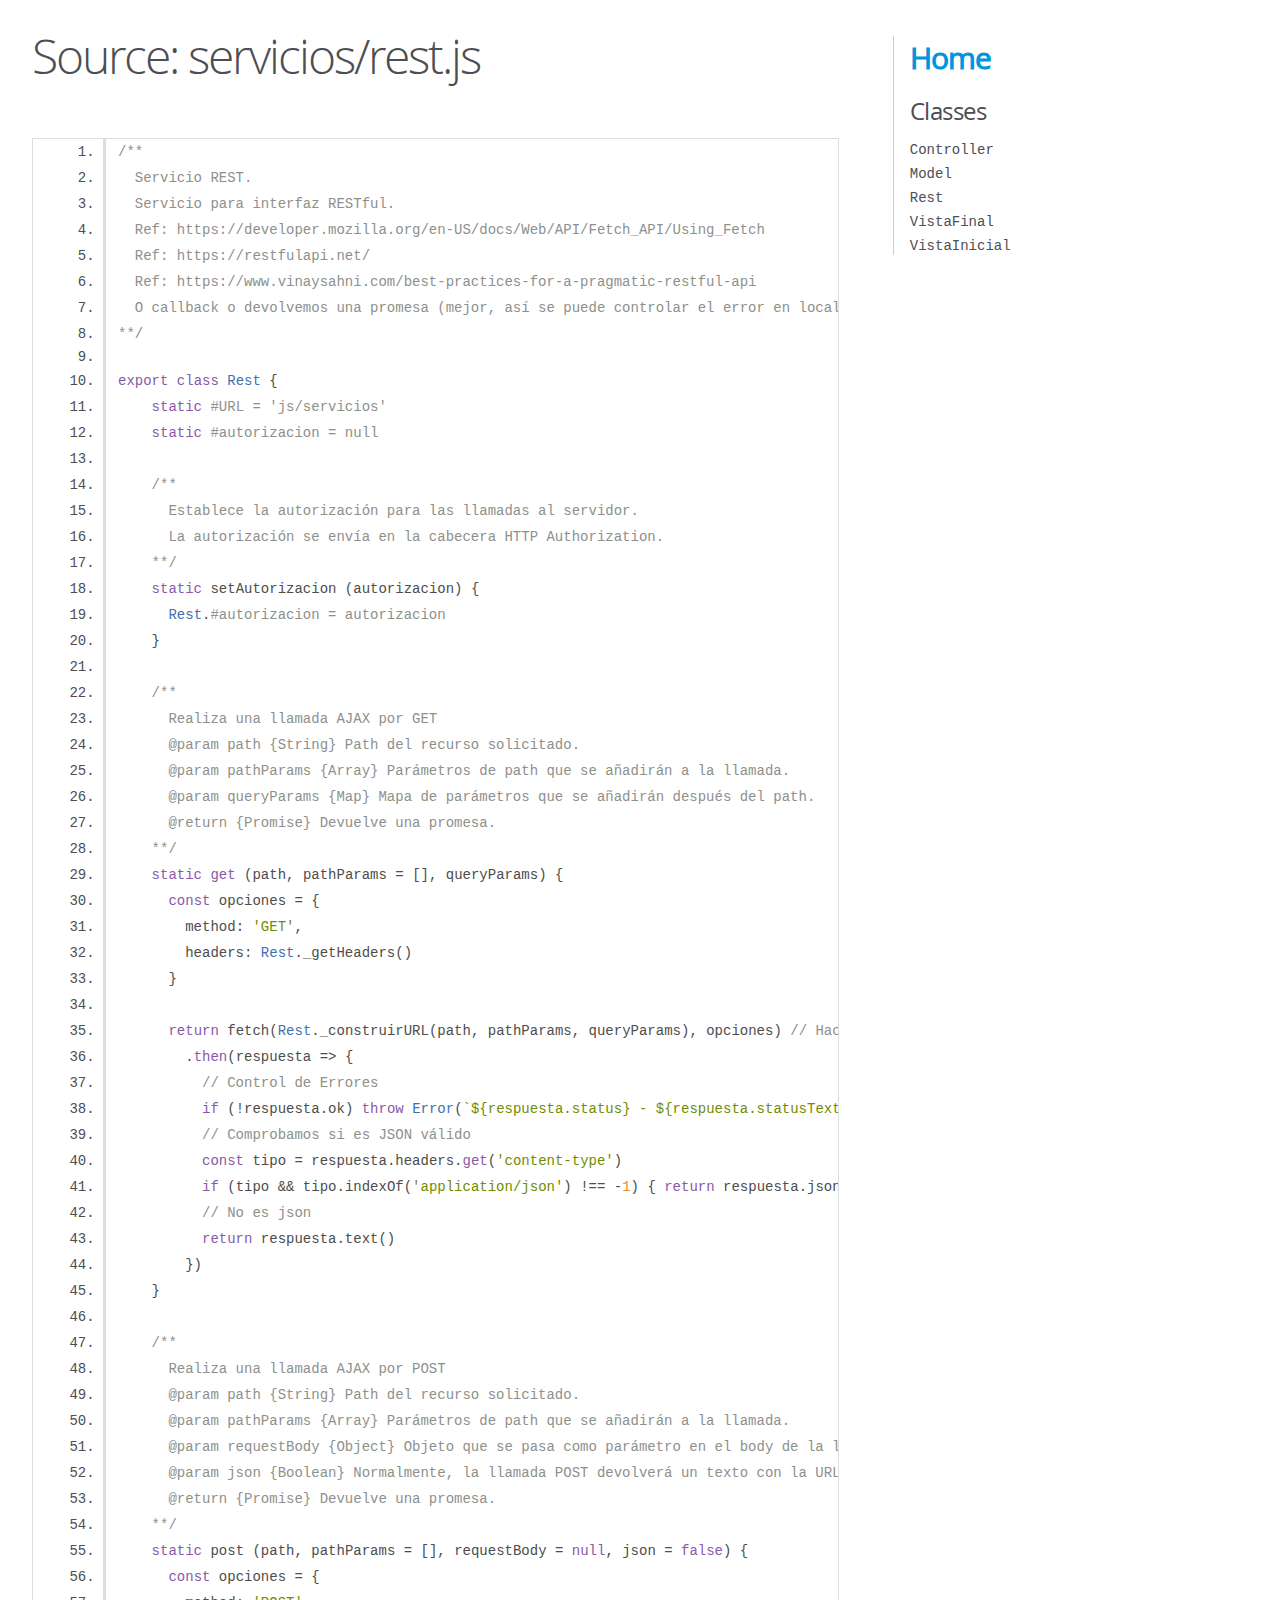
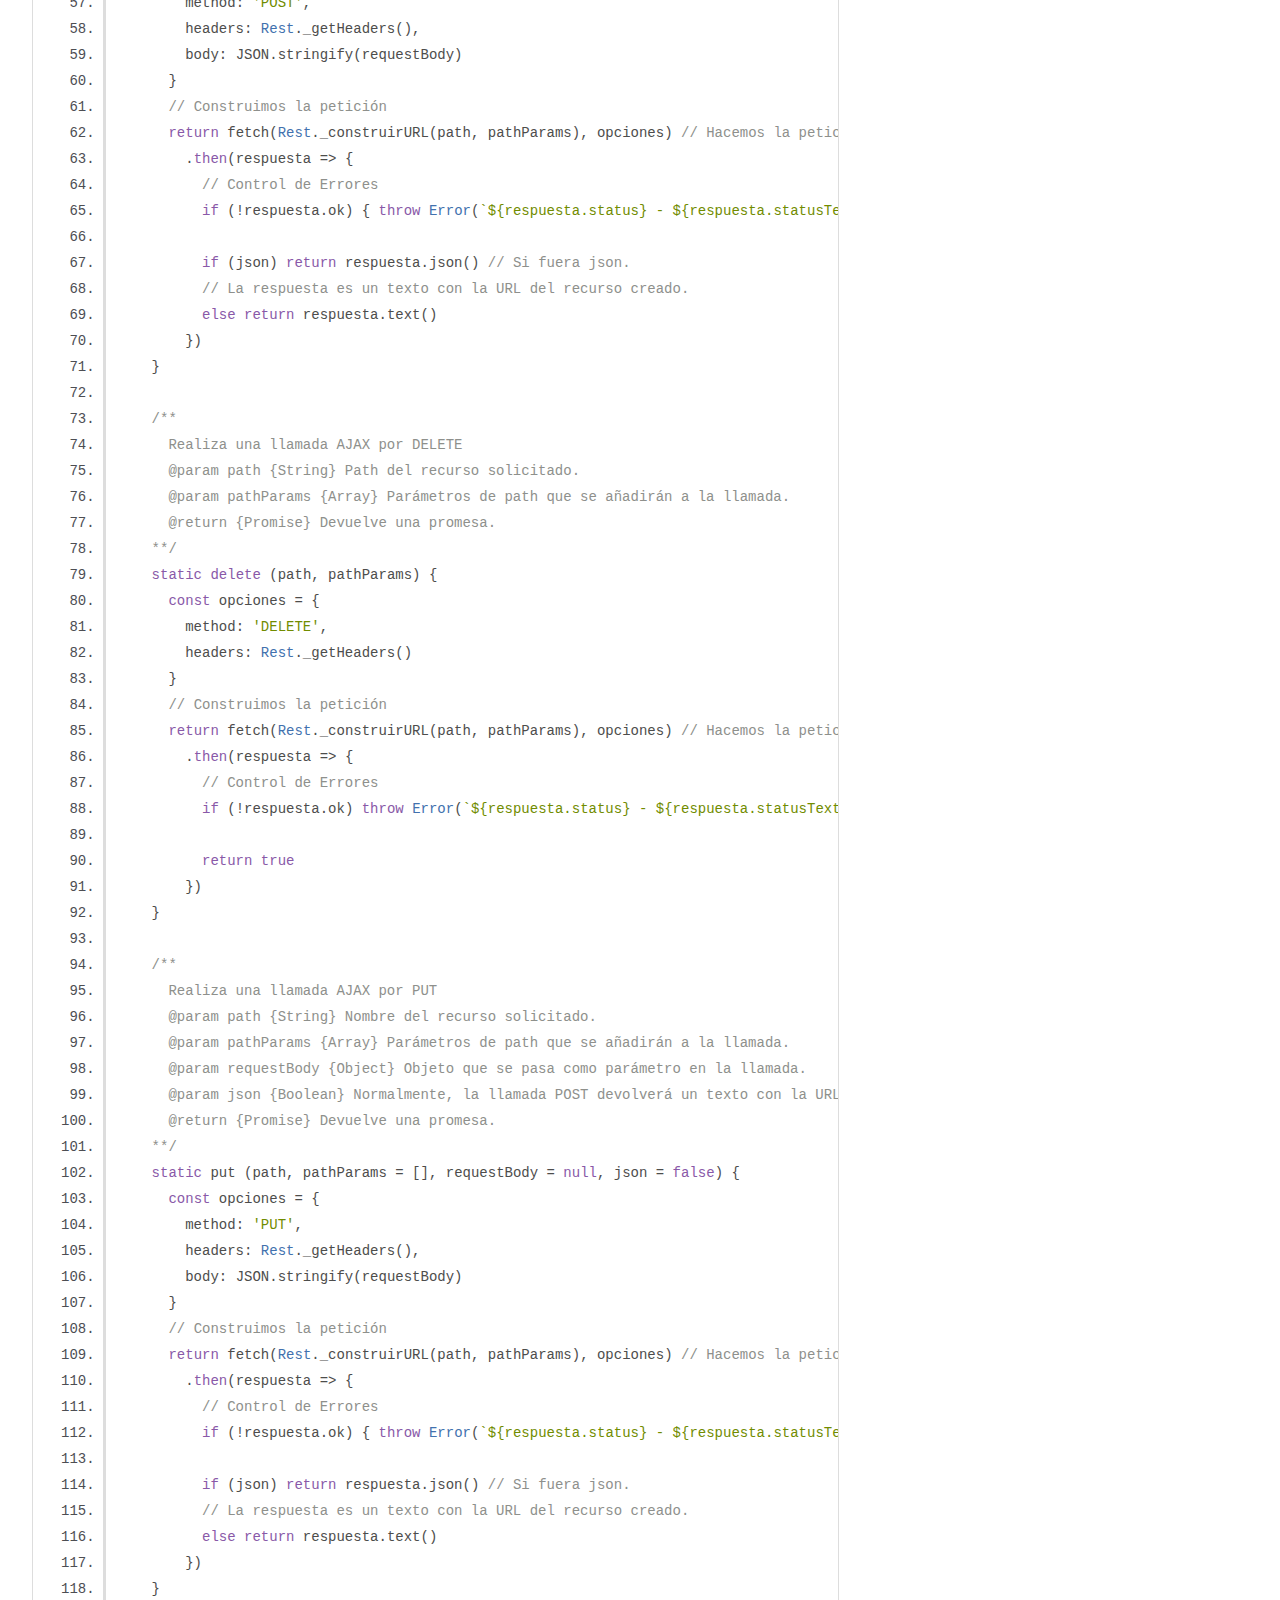
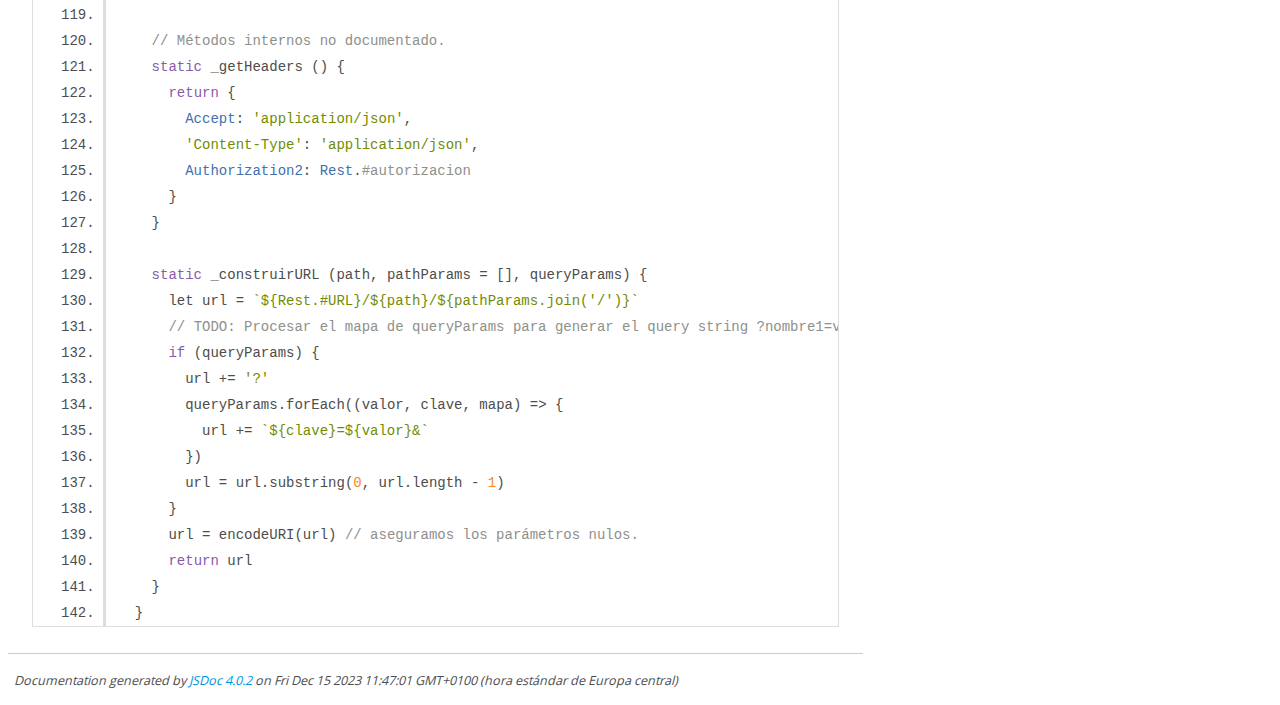
<file: doc/servicios_rest.js.html>
<!DOCTYPE html>
<html lang="en">
<head>
    <meta charset="utf-8">
    <title>JSDoc: Source: servicios/rest.js</title>

    <script src="scripts/prettify/prettify.js"> </script>
    <script src="scripts/prettify/lang-css.js"> </script>
    <!--[if lt IE 9]>
      <script src="//html5shiv.googlecode.com/svn/trunk/html5.js"></script>
    <![endif]-->
    <link type="text/css" rel="stylesheet" href="styles/prettify-tomorrow.css">
    <link type="text/css" rel="stylesheet" href="styles/jsdoc-default.css">
</head>

<body>

<div id="main">

    <h1 class="page-title">Source: servicios/rest.js</h1>

    



    
    <section>
        <article>
            <pre class="prettyprint source linenums"><code>/**
  Servicio REST.
  Servicio para interfaz RESTful.
  Ref: https://developer.mozilla.org/en-US/docs/Web/API/Fetch_API/Using_Fetch
  Ref: https://restfulapi.net/
  Ref: https://www.vinaysahni.com/best-practices-for-a-pragmatic-restful-api
  O callback o devolvemos una promesa (mejor, así se puede controlar el error en local)
**/

export class Rest {
    static #URL = 'js/servicios'
    static #autorizacion = null
  
    /**
      Establece la autorización para las llamadas al servidor.
      La autorización se envía en la cabecera HTTP Authorization.
    **/
    static setAutorizacion (autorizacion) {
      Rest.#autorizacion = autorizacion
    }
  
    /**
      Realiza una llamada AJAX por GET
      @param path {String} Path del recurso solicitado.
      @param pathParams {Array} Parámetros de path que se añadirán a la llamada.
      @param queryParams {Map} Mapa de parámetros que se añadirán después del path.
      @return {Promise} Devuelve una promesa.
    **/
    static get (path, pathParams = [], queryParams) {
      const opciones = {
        method: 'GET',
        headers: Rest._getHeaders()
      }
  
      return fetch(Rest._construirURL(path, pathParams, queryParams), opciones) // Hacemos la petición
        .then(respuesta => {
          // Control de Errores
          if (!respuesta.ok) throw Error(`${respuesta.status} - ${respuesta.statusText}`)
          // Comprobamos si es JSON válido
          const tipo = respuesta.headers.get('content-type')
          if (tipo &amp;&amp; tipo.indexOf('application/json') !== -1) { return respuesta.json() }
          // No es json
          return respuesta.text()
        })
    }
  
    /**
      Realiza una llamada AJAX por POST
      @param path {String} Path del recurso solicitado.
      @param pathParams {Array} Parámetros de path que se añadirán a la llamada.
      @param requestBody {Object} Objeto que se pasa como parámetro en el body de la llamada.
      @param json {Boolean} Normalmente, la llamada POST devolverá un texto con la URL del nuevo recurso creado. Opcionalmente, especificando el parámetro json a true se obtiene el resultado en formato JSON.
      @return {Promise} Devuelve una promesa.
    **/
    static post (path, pathParams = [], requestBody = null, json = false) {
      const opciones = {
        method: 'POST',
        headers: Rest._getHeaders(),
        body: JSON.stringify(requestBody)
      }
      // Construimos la petición
      return fetch(Rest._construirURL(path, pathParams), opciones) // Hacemos la petición
        .then(respuesta => {
          // Control de Errores
          if (!respuesta.ok) { throw Error(`${respuesta.status} - ${respuesta.statusText}`) }
  
          if (json) return respuesta.json() // Si fuera json.
          // La respuesta es un texto con la URL del recurso creado.
          else return respuesta.text()
        })
    }
  
    /**
      Realiza una llamada AJAX por DELETE
      @param path {String} Path del recurso solicitado.
      @param pathParams {Array} Parámetros de path que se añadirán a la llamada.
      @return {Promise} Devuelve una promesa.
    **/
    static delete (path, pathParams) {
      const opciones = {
        method: 'DELETE',
        headers: Rest._getHeaders()
      }
      // Construimos la petición
      return fetch(Rest._construirURL(path, pathParams), opciones) // Hacemos la petición
        .then(respuesta => {
          // Control de Errores
          if (!respuesta.ok) throw Error(`${respuesta.status} - ${respuesta.statusText}`)
  
          return true
        })
    }
  
    /**
      Realiza una llamada AJAX por PUT
      @param path {String} Nombre del recurso solicitado.
      @param pathParams {Array} Parámetros de path que se añadirán a la llamada.
      @param requestBody {Object} Objeto que se pasa como parámetro en la llamada.
      @param json {Boolean} Normalmente, la llamada POST devolverá un texto con la URL del nuevo recurso creado. Opcionalmente, especificando el parámetro json a true se obtiene el resultado en formato JSON.
      @return {Promise} Devuelve una promesa.
    **/
    static put (path, pathParams = [], requestBody = null, json = false) {
      const opciones = {
        method: 'PUT',
        headers: Rest._getHeaders(),
        body: JSON.stringify(requestBody)
      }
      // Construimos la petición
      return fetch(Rest._construirURL(path, pathParams), opciones) // Hacemos la petición
        .then(respuesta => {
          // Control de Errores
          if (!respuesta.ok) { throw Error(`${respuesta.status} - ${respuesta.statusText}`) }
  
          if (json) return respuesta.json() // Si fuera json.
          // La respuesta es un texto con la URL del recurso creado.
          else return respuesta.text()
        })
    }
  
    // Métodos internos no documentado.
    static _getHeaders () {
      return {
        Accept: 'application/json',
        'Content-Type': 'application/json',
        Authorization2: Rest.#autorizacion
      }
    }
  
    static _construirURL (path, pathParams = [], queryParams) {
      let url = `${Rest.#URL}/${path}/${pathParams.join('/')}`
      // TODO: Procesar el mapa de queryParams para generar el query string ?nombre1=valor1&amp;nombre2=valor2...
      if (queryParams) {
        url += '?'
        queryParams.forEach((valor, clave, mapa) => {
          url += `${clave}=${valor}&amp;`
        })
        url = url.substring(0, url.length - 1)
      }
      url = encodeURI(url) // aseguramos los parámetros nulos.
      return url
    }
  }</code></pre>
        </article>
    </section>




</div>

<nav>
    <h2><a href="index.html">Home</a></h2><h3>Classes</h3><ul><li><a href="Controller.html">Controller</a></li><li><a href="Model_Model.html">Model</a></li><li><a href="Rest.html">Rest</a></li><li><a href="VistaFinal.html">VistaFinal</a></li><li><a href="VistaInicial.html">VistaInicial</a></li></ul>
</nav>

<br class="clear">

<footer>
    Documentation generated by <a href="https://github.com/jsdoc/jsdoc">JSDoc 4.0.2</a> on Fri Dec 15 2023 11:47:01 GMT+0100 (hora estándar de Europa central)
</footer>

<script> prettyPrint(); </script>
<script src="scripts/linenumber.js"> </script>
</body>
</html>
</file>
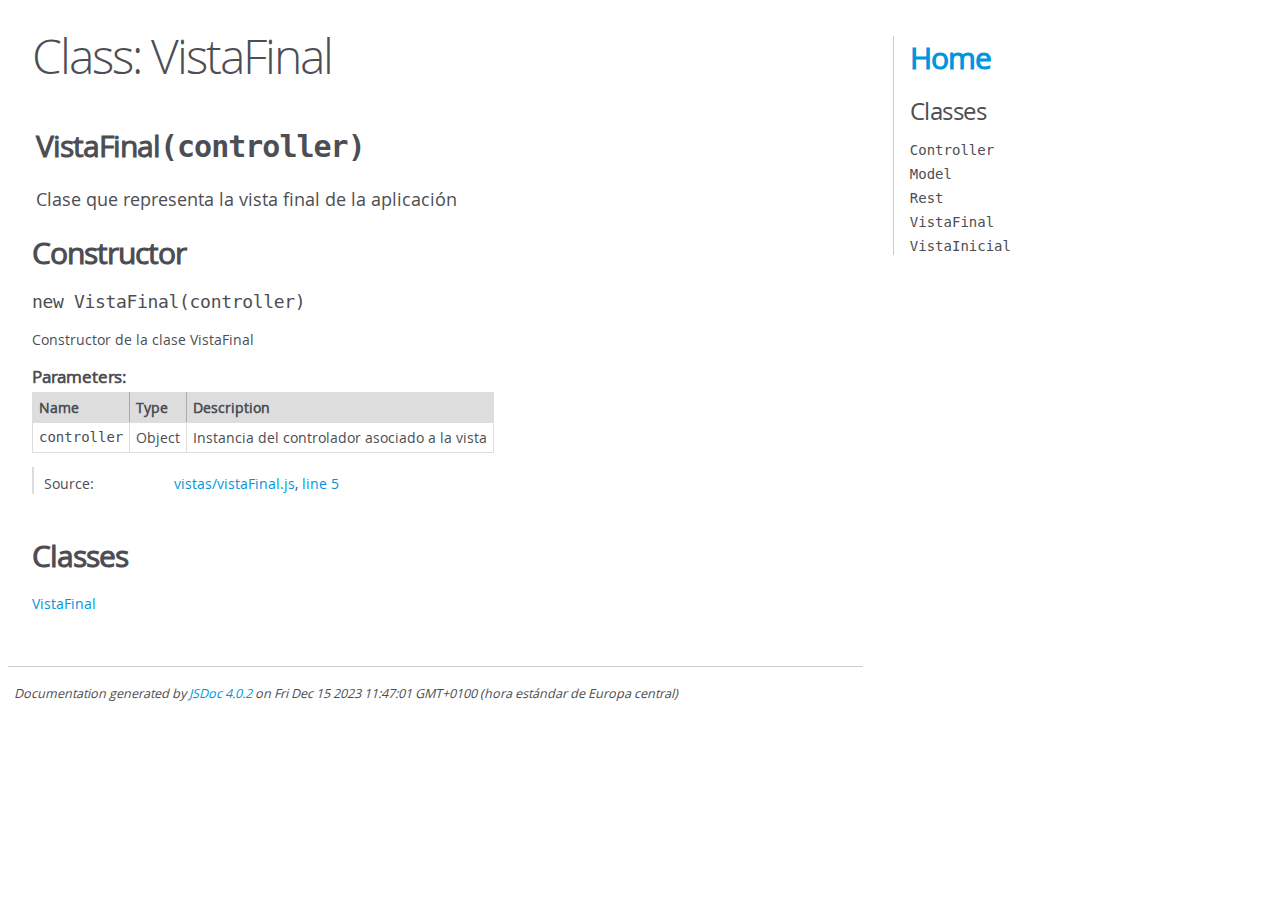
<file: doc/VistaFinal.html>
<!DOCTYPE html>
<html lang="en">
<head>
    <meta charset="utf-8">
    <title>JSDoc: Class: VistaFinal</title>

    <script src="scripts/prettify/prettify.js"> </script>
    <script src="scripts/prettify/lang-css.js"> </script>
    <!--[if lt IE 9]>
      <script src="//html5shiv.googlecode.com/svn/trunk/html5.js"></script>
    <![endif]-->
    <link type="text/css" rel="stylesheet" href="styles/prettify-tomorrow.css">
    <link type="text/css" rel="stylesheet" href="styles/jsdoc-default.css">
</head>

<body>

<div id="main">

    <h1 class="page-title">Class: VistaFinal</h1>

    




<section>

<header>
    
        <h2><span class="attribs"><span class="type-signature"></span></span>VistaFinal<span class="signature">(controller)</span><span class="type-signature"></span></h2>
        
            <div class="class-description">Clase que representa la vista final de la aplicación</div>
        
    
</header>

<article>
    <div class="container-overview">
    
        

    
    <h2>Constructor</h2>
    

    
    <h4 class="name" id="VistaFinal"><span class="type-signature"></span>new VistaFinal<span class="signature">(controller)</span><span class="type-signature"></span></h4>
    

    



<div class="description">
    Constructor de la clase VistaFinal
</div>









    <h5>Parameters:</h5>
    

<table class="params">
    <thead>
    <tr>
        
        <th>Name</th>
        

        <th>Type</th>

        

        

        <th class="last">Description</th>
    </tr>
    </thead>

    <tbody>
    

        <tr>
            
                <td class="name"><code>controller</code></td>
            

            <td class="type">
            
                
<span class="param-type">Object</span>


            
            </td>

            

            

            <td class="description last">Instancia del controlador asociado a la vista</td>
        </tr>

    
    </tbody>
</table>






<dl class="details">

    

    

    

    

    

    

    

    

    

    

    

    

    
    <dt class="tag-source">Source:</dt>
    <dd class="tag-source"><ul class="dummy"><li>
        <a href="vistas_vistaFinal.js.html">vistas/vistaFinal.js</a>, <a href="vistas_vistaFinal.js.html#line5">line 5</a>
    </li></ul></dd>
    

    

    

    
</dl>




















    
    </div>

    

    

    
        <h3 class="subsection-title">Classes</h3>

        <dl>
            <dt><a href="VistaFinal.html">VistaFinal</a></dt>
            <dd></dd>
        </dl>
    

    

    

    

    

    

    

    
</article>

</section>




</div>

<nav>
    <h2><a href="index.html">Home</a></h2><h3>Classes</h3><ul><li><a href="Controller.html">Controller</a></li><li><a href="Model_Model.html">Model</a></li><li><a href="Rest.html">Rest</a></li><li><a href="VistaFinal.html">VistaFinal</a></li><li><a href="VistaInicial.html">VistaInicial</a></li></ul>
</nav>

<br class="clear">

<footer>
    Documentation generated by <a href="https://github.com/jsdoc/jsdoc">JSDoc 4.0.2</a> on Fri Dec 15 2023 11:47:01 GMT+0100 (hora estándar de Europa central)
</footer>

<script> prettyPrint(); </script>
<script src="scripts/linenumber.js"> </script>
</body>
</html>
</file>
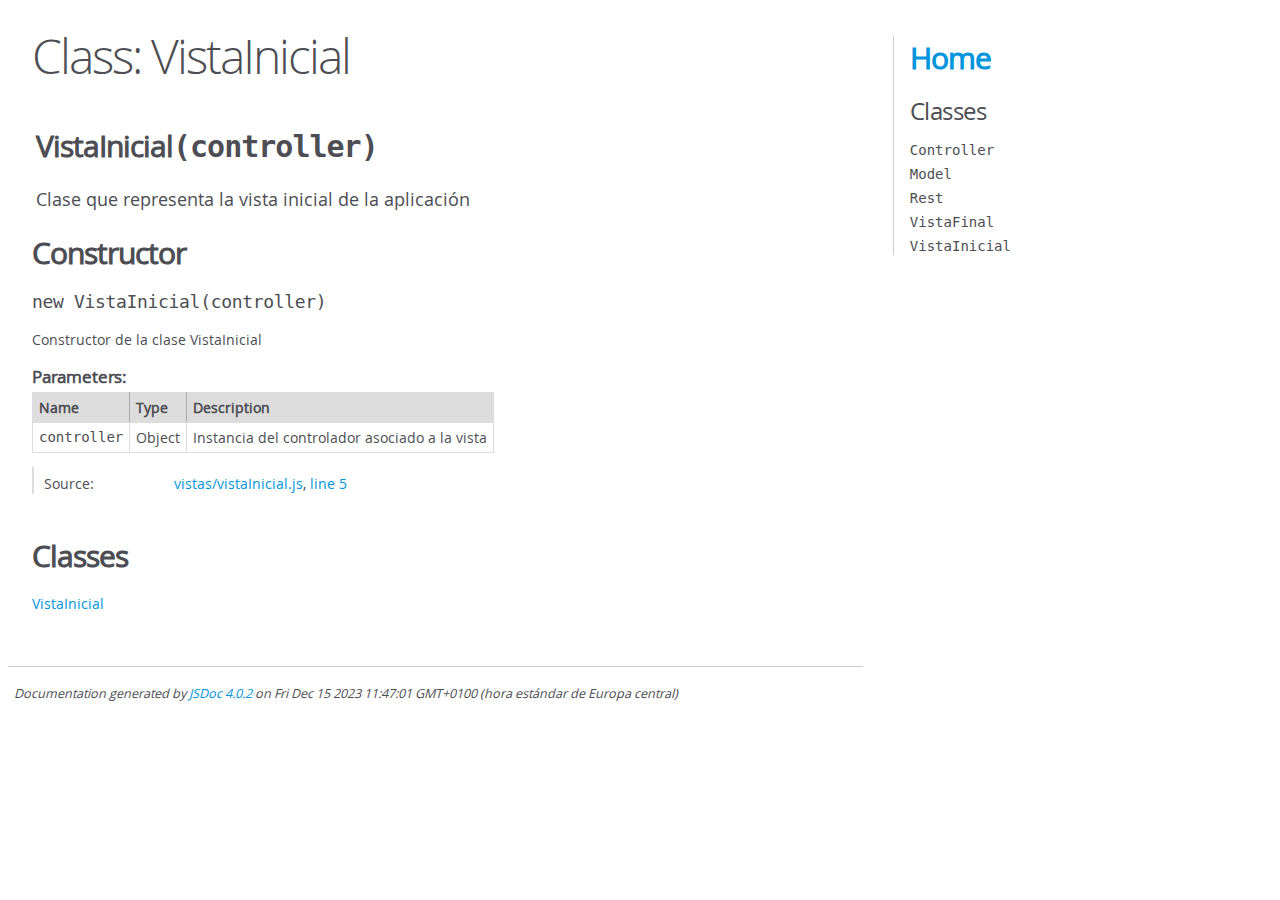
<file: doc/VistaInicial.html>
<!DOCTYPE html>
<html lang="en">
<head>
    <meta charset="utf-8">
    <title>JSDoc: Class: VistaInicial</title>

    <script src="scripts/prettify/prettify.js"> </script>
    <script src="scripts/prettify/lang-css.js"> </script>
    <!--[if lt IE 9]>
      <script src="//html5shiv.googlecode.com/svn/trunk/html5.js"></script>
    <![endif]-->
    <link type="text/css" rel="stylesheet" href="styles/prettify-tomorrow.css">
    <link type="text/css" rel="stylesheet" href="styles/jsdoc-default.css">
</head>

<body>

<div id="main">

    <h1 class="page-title">Class: VistaInicial</h1>

    




<section>

<header>
    
        <h2><span class="attribs"><span class="type-signature"></span></span>VistaInicial<span class="signature">(controller)</span><span class="type-signature"></span></h2>
        
            <div class="class-description">Clase que representa la vista inicial de la aplicación</div>
        
    
</header>

<article>
    <div class="container-overview">
    
        

    
    <h2>Constructor</h2>
    

    
    <h4 class="name" id="VistaInicial"><span class="type-signature"></span>new VistaInicial<span class="signature">(controller)</span><span class="type-signature"></span></h4>
    

    



<div class="description">
    Constructor de la clase VistaInicial
</div>









    <h5>Parameters:</h5>
    

<table class="params">
    <thead>
    <tr>
        
        <th>Name</th>
        

        <th>Type</th>

        

        

        <th class="last">Description</th>
    </tr>
    </thead>

    <tbody>
    

        <tr>
            
                <td class="name"><code>controller</code></td>
            

            <td class="type">
            
                
<span class="param-type">Object</span>


            
            </td>

            

            

            <td class="description last">Instancia del controlador asociado a la vista</td>
        </tr>

    
    </tbody>
</table>






<dl class="details">

    

    

    

    

    

    

    

    

    

    

    

    

    
    <dt class="tag-source">Source:</dt>
    <dd class="tag-source"><ul class="dummy"><li>
        <a href="vistas_vistaInicial.js.html">vistas/vistaInicial.js</a>, <a href="vistas_vistaInicial.js.html#line5">line 5</a>
    </li></ul></dd>
    

    

    

    
</dl>




















    
    </div>

    

    

    
        <h3 class="subsection-title">Classes</h3>

        <dl>
            <dt><a href="VistaInicial.html">VistaInicial</a></dt>
            <dd></dd>
        </dl>
    

    

    

    

    

    

    

    
</article>

</section>




</div>

<nav>
    <h2><a href="index.html">Home</a></h2><h3>Classes</h3><ul><li><a href="Controller.html">Controller</a></li><li><a href="Model_Model.html">Model</a></li><li><a href="Rest.html">Rest</a></li><li><a href="VistaFinal.html">VistaFinal</a></li><li><a href="VistaInicial.html">VistaInicial</a></li></ul>
</nav>

<br class="clear">

<footer>
    Documentation generated by <a href="https://github.com/jsdoc/jsdoc">JSDoc 4.0.2</a> on Fri Dec 15 2023 11:47:01 GMT+0100 (hora estándar de Europa central)
</footer>

<script> prettyPrint(); </script>
<script src="scripts/linenumber.js"> </script>
</body>
</html>
</file>
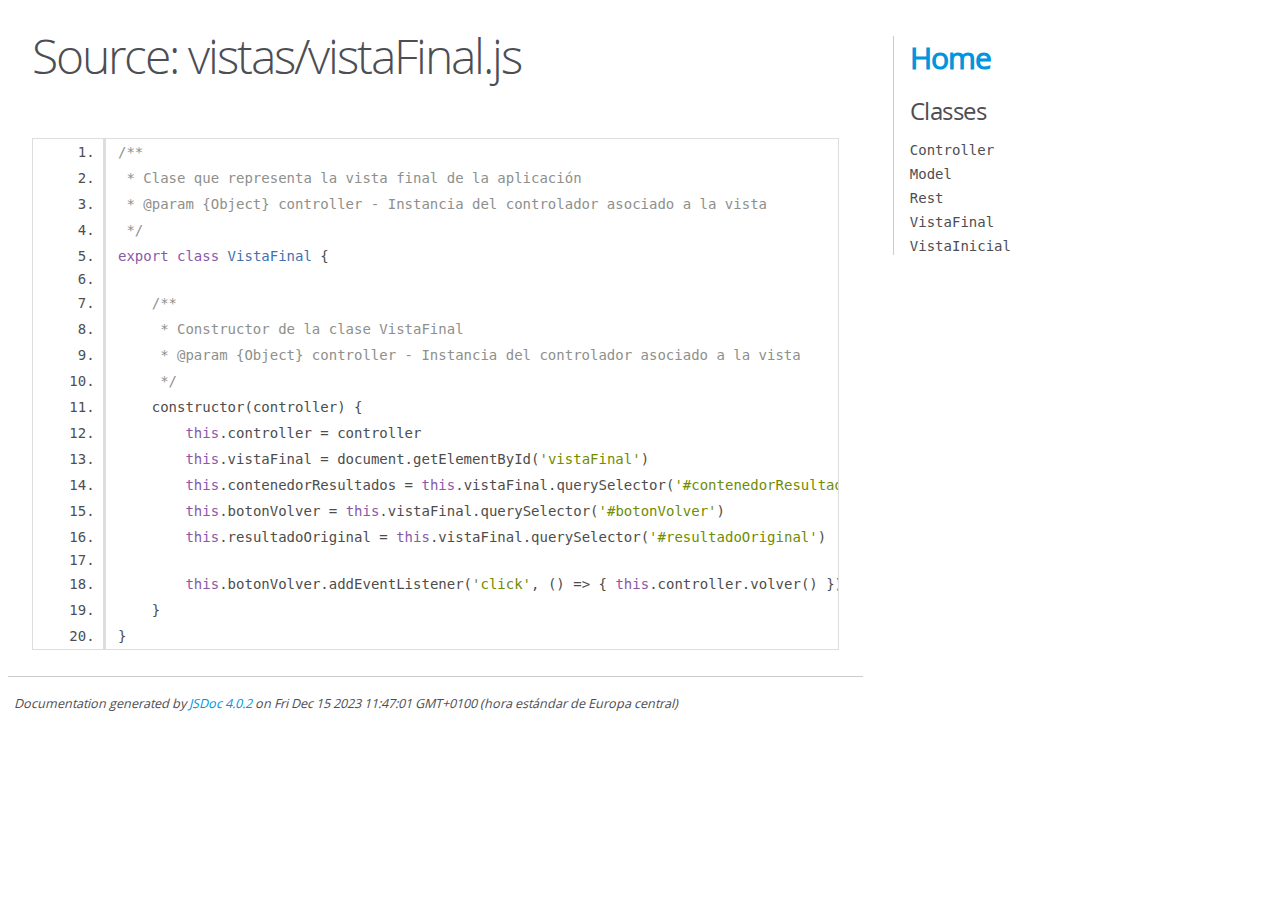
<file: doc/vistas_vistaFinal.js.html>
<!DOCTYPE html>
<html lang="en">
<head>
    <meta charset="utf-8">
    <title>JSDoc: Source: vistas/vistaFinal.js</title>

    <script src="scripts/prettify/prettify.js"> </script>
    <script src="scripts/prettify/lang-css.js"> </script>
    <!--[if lt IE 9]>
      <script src="//html5shiv.googlecode.com/svn/trunk/html5.js"></script>
    <![endif]-->
    <link type="text/css" rel="stylesheet" href="styles/prettify-tomorrow.css">
    <link type="text/css" rel="stylesheet" href="styles/jsdoc-default.css">
</head>

<body>

<div id="main">

    <h1 class="page-title">Source: vistas/vistaFinal.js</h1>

    



    
    <section>
        <article>
            <pre class="prettyprint source linenums"><code>/** 
 * Clase que representa la vista final de la aplicación
 * @param {Object} controller - Instancia del controlador asociado a la vista
 */
export class VistaFinal {

    /**
     * Constructor de la clase VistaFinal
     * @param {Object} controller - Instancia del controlador asociado a la vista
     */
    constructor(controller) {
        this.controller = controller
        this.vistaFinal = document.getElementById('vistaFinal')
        this.contenedorResultados = this.vistaFinal.querySelector('#contenedorResultados')
        this.botonVolver = this.vistaFinal.querySelector('#botonVolver')
        this.resultadoOriginal = this.vistaFinal.querySelector('#resultadoOriginal')

        this.botonVolver.addEventListener('click', () => { this.controller.volver() })
    }
}
</code></pre>
        </article>
    </section>




</div>

<nav>
    <h2><a href="index.html">Home</a></h2><h3>Classes</h3><ul><li><a href="Controller.html">Controller</a></li><li><a href="Model_Model.html">Model</a></li><li><a href="Rest.html">Rest</a></li><li><a href="VistaFinal.html">VistaFinal</a></li><li><a href="VistaInicial.html">VistaInicial</a></li></ul>
</nav>

<br class="clear">

<footer>
    Documentation generated by <a href="https://github.com/jsdoc/jsdoc">JSDoc 4.0.2</a> on Fri Dec 15 2023 11:47:01 GMT+0100 (hora estándar de Europa central)
</footer>

<script> prettyPrint(); </script>
<script src="scripts/linenumber.js"> </script>
</body>
</html>
</file>
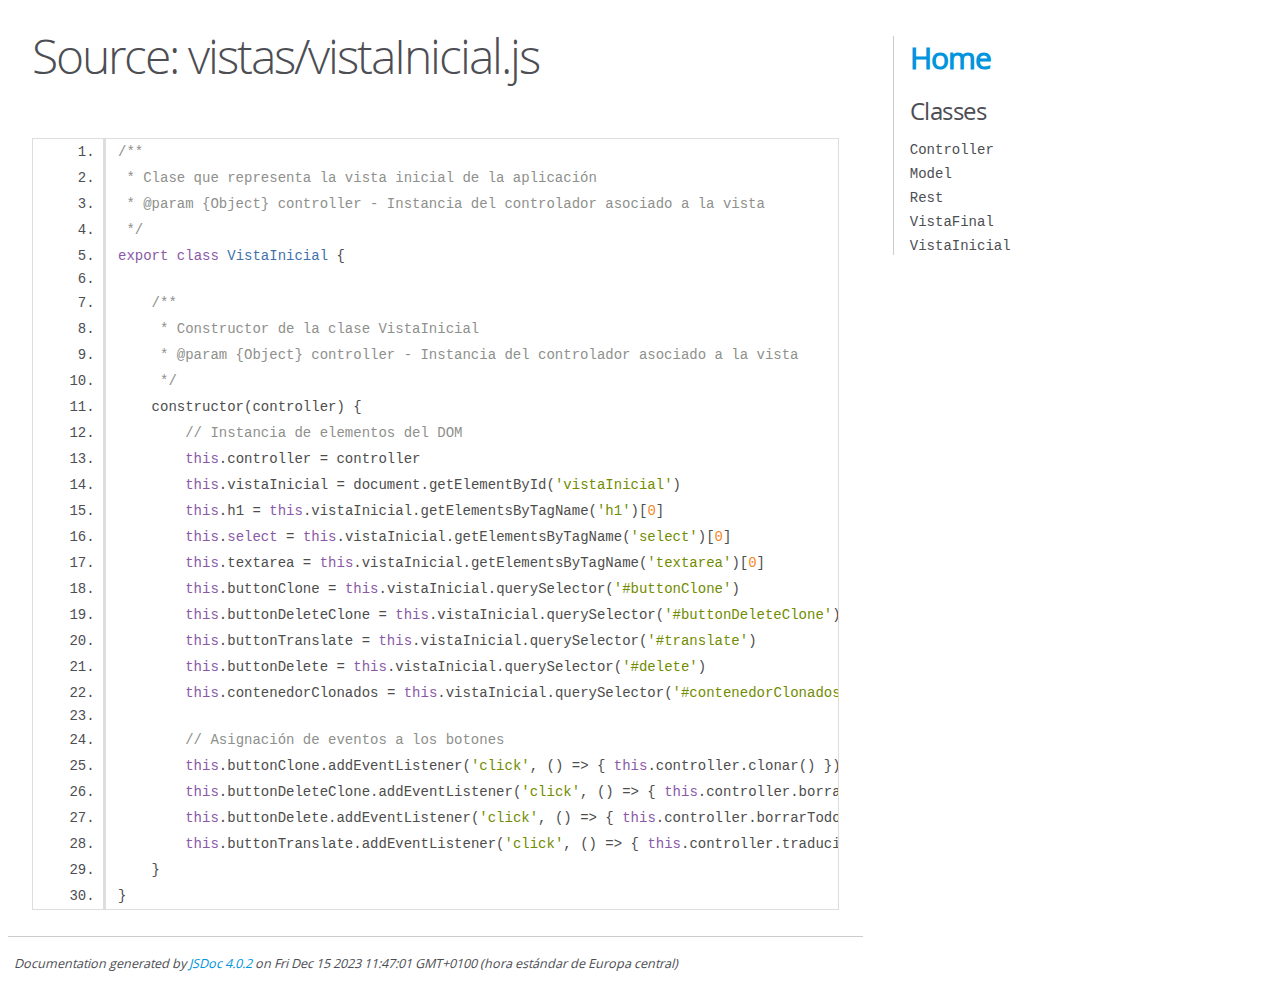
<file: doc/vistas_vistaInicial.js.html>
<!DOCTYPE html>
<html lang="en">
<head>
    <meta charset="utf-8">
    <title>JSDoc: Source: vistas/vistaInicial.js</title>

    <script src="scripts/prettify/prettify.js"> </script>
    <script src="scripts/prettify/lang-css.js"> </script>
    <!--[if lt IE 9]>
      <script src="//html5shiv.googlecode.com/svn/trunk/html5.js"></script>
    <![endif]-->
    <link type="text/css" rel="stylesheet" href="styles/prettify-tomorrow.css">
    <link type="text/css" rel="stylesheet" href="styles/jsdoc-default.css">
</head>

<body>

<div id="main">

    <h1 class="page-title">Source: vistas/vistaInicial.js</h1>

    



    
    <section>
        <article>
            <pre class="prettyprint source linenums"><code>/** 
 * Clase que representa la vista inicial de la aplicación
 * @param {Object} controller - Instancia del controlador asociado a la vista
 */
export class VistaInicial {

    /**
     * Constructor de la clase VistaInicial
     * @param {Object} controller - Instancia del controlador asociado a la vista
     */
    constructor(controller) {
        // Instancia de elementos del DOM
        this.controller = controller
        this.vistaInicial = document.getElementById('vistaInicial')
        this.h1 = this.vistaInicial.getElementsByTagName('h1')[0]
        this.select = this.vistaInicial.getElementsByTagName('select')[0]
        this.textarea = this.vistaInicial.getElementsByTagName('textarea')[0]
        this.buttonClone = this.vistaInicial.querySelector('#buttonClone')
        this.buttonDeleteClone = this.vistaInicial.querySelector('#buttonDeleteClone')
        this.buttonTranslate = this.vistaInicial.querySelector('#translate')
        this.buttonDelete = this.vistaInicial.querySelector('#delete')
        this.contenedorClonados = this.vistaInicial.querySelector('#contenedorClonados')

        // Asignación de eventos a los botones
        this.buttonClone.addEventListener('click', () => { this.controller.clonar() })
        this.buttonDeleteClone.addEventListener('click', () => { this.controller.borrarClon() })
        this.buttonDelete.addEventListener('click', () => { this.controller.borrarTodo() })
        this.buttonTranslate.addEventListener('click', () => { this.controller.traducir() })
    }
}
</code></pre>
        </article>
    </section>




</div>

<nav>
    <h2><a href="index.html">Home</a></h2><h3>Classes</h3><ul><li><a href="Controller.html">Controller</a></li><li><a href="Model_Model.html">Model</a></li><li><a href="Rest.html">Rest</a></li><li><a href="VistaFinal.html">VistaFinal</a></li><li><a href="VistaInicial.html">VistaInicial</a></li></ul>
</nav>

<br class="clear">

<footer>
    Documentation generated by <a href="https://github.com/jsdoc/jsdoc">JSDoc 4.0.2</a> on Fri Dec 15 2023 11:47:01 GMT+0100 (hora estándar de Europa central)
</footer>

<script> prettyPrint(); </script>
<script src="scripts/linenumber.js"> </script>
</body>
</html>
</file>
<file: doc/styles/prettify-tomorrow.css>
/* Tomorrow Theme */
/* Original theme - https://github.com/chriskempson/tomorrow-theme */
/* Pretty printing styles. Used with prettify.js. */
/* SPAN elements with the classes below are added by prettyprint. */
/* plain text */
.pln {
  color: #4d4d4c; }

@media screen {
  /* string content */
  .str {
    color: #718c00; }

  /* a keyword */
  .kwd {
    color: #8959a8; }

  /* a comment */
  .com {
    color: #8e908c; }

  /* a type name */
  .typ {
    color: #4271ae; }

  /* a literal value */
  .lit {
    color: #f5871f; }

  /* punctuation */
  .pun {
    color: #4d4d4c; }

  /* lisp open bracket */
  .opn {
    color: #4d4d4c; }

  /* lisp close bracket */
  .clo {
    color: #4d4d4c; }

  /* a markup tag name */
  .tag {
    color: #c82829; }

  /* a markup attribute name */
  .atn {
    color: #f5871f; }

  /* a markup attribute value */
  .atv {
    color: #3e999f; }

  /* a declaration */
  .dec {
    color: #f5871f; }

  /* a variable name */
  .var {
    color: #c82829; }

  /* a function name */
  .fun {
    color: #4271ae; } }
/* Use higher contrast and text-weight for printable form. */
@media print, projection {
  .str {
    color: #060; }

  .kwd {
    color: #006;
    font-weight: bold; }

  .com {
    color: #600;
    font-style: italic; }

  .typ {
    color: #404;
    font-weight: bold; }

  .lit {
    color: #044; }

  .pun, .opn, .clo {
    color: #440; }

  .tag {
    color: #006;
    font-weight: bold; }

  .atn {
    color: #404; }

  .atv {
    color: #060; } }
/* Style */
/*
pre.prettyprint {
  background: white;
  font-family: Consolas, Monaco, 'Andale Mono', monospace;
  font-size: 12px;
  line-height: 1.5;
  border: 1px solid #ccc;
  padding: 10px; }
*/

/* Specify class=linenums on a pre to get line numbering */
ol.linenums {
  margin-top: 0;
  margin-bottom: 0; }

/* IE indents via margin-left */
li.L0,
li.L1,
li.L2,
li.L3,
li.L4,
li.L5,
li.L6,
li.L7,
li.L8,
li.L9 {
  /* */ }

/* Alternate shading for lines */
li.L1,
li.L3,
li.L5,
li.L7,
li.L9 {
  /* */ }
</file>
<file: doc/styles/jsdoc-default.css>
@font-face {
    font-family: 'Open Sans';
    font-weight: normal;
    font-style: normal;
    src: url('../fonts/OpenSans-Regular-webfont.eot');
    src:
        local('Open Sans'),
        local('OpenSans'),
        url('../fonts/OpenSans-Regular-webfont.eot?#iefix') format('embedded-opentype'),
        url('../fonts/OpenSans-Regular-webfont.woff') format('woff'),
        url('../fonts/OpenSans-Regular-webfont.svg#open_sansregular') format('svg');
}

@font-face {
    font-family: 'Open Sans Light';
    font-weight: normal;
    font-style: normal;
    src: url('../fonts/OpenSans-Light-webfont.eot');
    src:
        local('Open Sans Light'),
        local('OpenSans Light'),
        url('../fonts/OpenSans-Light-webfont.eot?#iefix') format('embedded-opentype'),
        url('../fonts/OpenSans-Light-webfont.woff') format('woff'),
        url('../fonts/OpenSans-Light-webfont.svg#open_sanslight') format('svg');
}

html
{
    overflow: auto;
    background-color: #fff;
    font-size: 14px;
}

body
{
    font-family: 'Open Sans', sans-serif;
    line-height: 1.5;
    color: #4d4e53;
    background-color: white;
}

a, a:visited, a:active {
    color: #0095dd;
    text-decoration: none;
}

a:hover {
    text-decoration: underline;
}

header
{
    display: block;
    padding: 0px 4px;
}

tt, code, kbd, samp {
    font-family: Consolas, Monaco, 'Andale Mono', monospace;
}

.class-description {
    font-size: 130%;
    line-height: 140%;
    margin-bottom: 1em;
    margin-top: 1em;
}

.class-description:empty {
    margin: 0;
}

#main {
    float: left;
    width: 70%;
}

article dl {
    margin-bottom: 40px;
}

article img {
  max-width: 100%;
}

section
{
    display: block;
    background-color: #fff;
    padding: 12px 24px;
    border-bottom: 1px solid #ccc;
    margin-right: 30px;
}

.variation {
    display: none;
}

.signature-attributes {
    font-size: 60%;
    color: #aaa;
    font-style: italic;
    font-weight: lighter;
}

nav
{
    display: block;
    float: right;
    margin-top: 28px;
    width: 30%;
    box-sizing: border-box;
    border-left: 1px solid #ccc;
    padding-left: 16px;
}

nav ul {
    font-family: 'Lucida Grande', 'Lucida Sans Unicode', arial, sans-serif;
    font-size: 100%;
    line-height: 17px;
    padding: 0;
    margin: 0;
    list-style-type: none;
}

nav ul a, nav ul a:visited, nav ul a:active {
    font-family: Consolas, Monaco, 'Andale Mono', monospace;
    line-height: 18px;
    color: #4D4E53;
}

nav h3 {
    margin-top: 12px;
}

nav li {
    margin-top: 6px;
}

footer {
    display: block;
    padding: 6px;
    margin-top: 12px;
    font-style: italic;
    font-size: 90%;
}

h1, h2, h3, h4 {
    font-weight: 200;
    margin: 0;
}

h1
{
    font-family: 'Open Sans Light', sans-serif;
    font-size: 48px;
    letter-spacing: -2px;
    margin: 12px 24px 20px;
}

h2, h3.subsection-title
{
    font-size: 30px;
    font-weight: 700;
    letter-spacing: -1px;
    margin-bottom: 12px;
}

h3
{
    font-size: 24px;
    letter-spacing: -0.5px;
    margin-bottom: 12px;
}

h4
{
    font-size: 18px;
    letter-spacing: -0.33px;
    margin-bottom: 12px;
    color: #4d4e53;
}

h5, .container-overview .subsection-title
{
    font-size: 120%;
    font-weight: bold;
    letter-spacing: -0.01em;
    margin: 8px 0 3px 0;
}

h6
{
    font-size: 100%;
    letter-spacing: -0.01em;
    margin: 6px 0 3px 0;
    font-style: italic;
}

table
{
    border-spacing: 0;
    border: 0;
    border-collapse: collapse;
}

td, th
{
    border: 1px solid #ddd;
    margin: 0px;
    text-align: left;
    vertical-align: top;
    padding: 4px 6px;
    display: table-cell;
}

thead tr
{
    background-color: #ddd;
    font-weight: bold;
}

th { border-right: 1px solid #aaa; }
tr > th:last-child { border-right: 1px solid #ddd; }

.ancestors, .attribs { color: #999; }
.ancestors a, .attribs a
{
    color: #999 !important;
    text-decoration: none;
}

.clear
{
    clear: both;
}

.important
{
    font-weight: bold;
    color: #950B02;
}

.yes-def {
    text-indent: -1000px;
}

.type-signature {
    color: #aaa;
}

.name, .signature {
    font-family: Consolas, Monaco, 'Andale Mono', monospace;
}

.details { margin-top: 14px; border-left: 2px solid #DDD; }
.details dt { width: 120px; float: left; padding-left: 10px;  padding-top: 6px; }
.details dd { margin-left: 70px; }
.details ul { margin: 0; }
.details ul { list-style-type: none; }
.details li { margin-left: 30px; padding-top: 6px; }
.details pre.prettyprint { margin: 0 }
.details .object-value { padding-top: 0; }

.description {
    margin-bottom: 1em;
    margin-top: 1em;
}

.code-caption
{
    font-style: italic;
    font-size: 107%;
    margin: 0;
}

.source
{
    border: 1px solid #ddd;
    width: 80%;
    overflow: auto;
}

.prettyprint.source {
    width: inherit;
}

.source code
{
    font-size: 100%;
    line-height: 18px;
    display: block;
    padding: 4px 12px;
    margin: 0;
    background-color: #fff;
    color: #4D4E53;
}

.prettyprint code span.line
{
  display: inline-block;
}

.prettyprint.linenums
{
  padding-left: 70px;
  -webkit-user-select: none;
  -moz-user-select: none;
  -ms-user-select: none;
  user-select: none;
}

.prettyprint.linenums ol
{
  padding-left: 0;
}

.prettyprint.linenums li
{
  border-left: 3px #ddd solid;
}

.prettyprint.linenums li.selected,
.prettyprint.linenums li.selected *
{
  background-color: lightyellow;
}

.prettyprint.linenums li *
{
  -webkit-user-select: text;
  -moz-user-select: text;
  -ms-user-select: text;
  user-select: text;
}

.params .name, .props .name, .name code {
    color: #4D4E53;
    font-family: Consolas, Monaco, 'Andale Mono', monospace;
    font-size: 100%;
}

.params td.description > p:first-child,
.props td.description > p:first-child
{
    margin-top: 0;
    padding-top: 0;
}

.params td.description > p:last-child,
.props td.description > p:last-child
{
    margin-bottom: 0;
    padding-bottom: 0;
}

.disabled {
    color: #454545;
}
</file>
<file: scr/css/style.css>
/* Estilo de la aplicación TRADUCTOR */

@import url('https://fonts.googleapis.com/css2?family=Poppins&family=Roboto&display=swap');

/* Layout */

html, body{
    height: 100vh;
    margin: 0px;
    font-family: 'Poppins', sans-serif;
}

aside{
    min-height: 100vh;
    display: flex;
    flex-direction: column;
    align-items: center;

}

main{
    margin-top: 15vh;
    min-height: 60vh;
    padding: 5vh 5%;
    width: 70%;
    border-radius: 20px;
    background-color: white;
    box-shadow: 5px 5px 10px;
}

h1{
    text-align: center;
    margin-bottom: 5vh;
}

textarea{
    width: 100%;
    resize: vertical;
}

/* Vista inicio vistaInicial */

#vistaInicial{
    background-color: rgb(113, 113, 156);
}

#vistaInicial textarea{
    min-height: 10vh;
    max-height: 20vh;
}

/* Vista final vistaFinal */

#vistaFinal{
    background-color: rgb(210, 140, 140);
}

#vistaFinal textarea{
    height: 40vh;
    resize: none;
}
</file>
